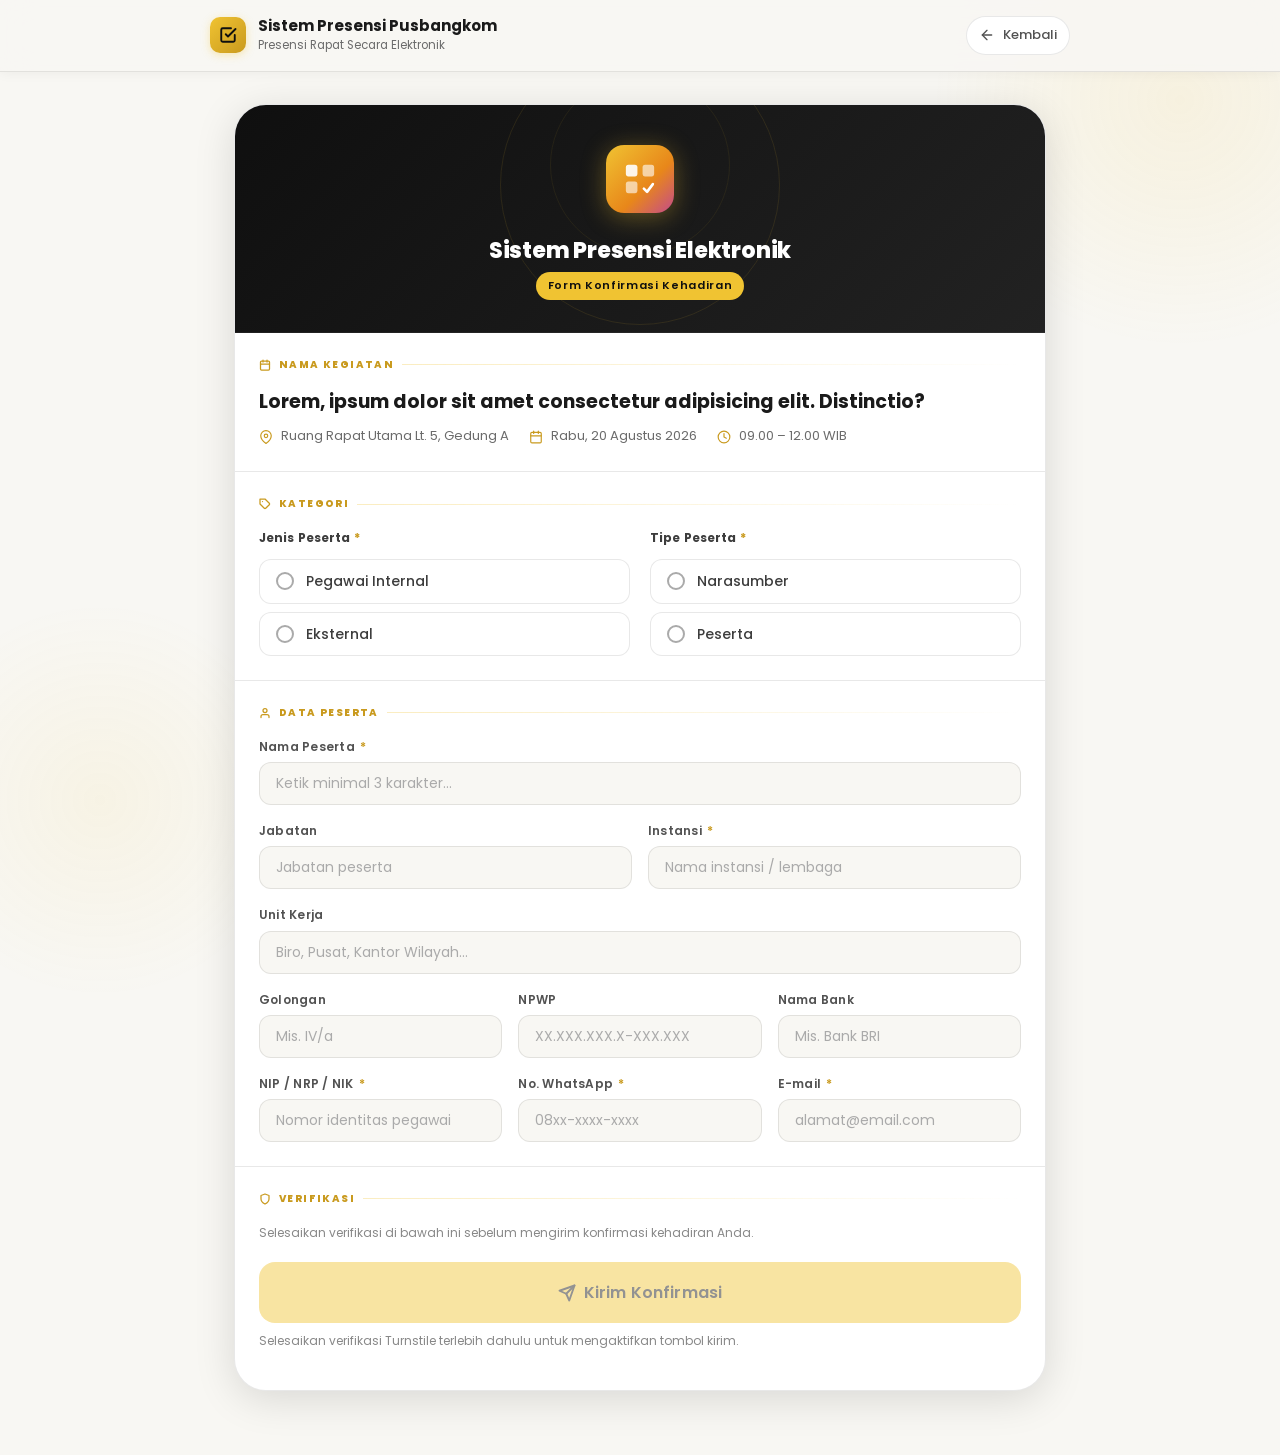
<file: konfirmasi.html>
<!DOCTYPE html>
<html lang="id">
<head>
  <meta charset="UTF-8" />
  <meta name="viewport" content="width=device-width, initial-scale=1.0" />

  <!-- SEO: Meta Utama -->
  <title>Konfirmasi Kehadiran &ndash; Sistem Presensi Elektronik Pusbangkom</title>
  <meta name="description" content="Form konfirmasi kehadiran kegiatan Pusbangkom. Isi data peserta dan kirimkan presensi elektronik Anda dengan mudah, cepat, dan aman." />
  <meta name="keywords" content="konfirmasi kehadiran, presensi, absensi, Pusbangkom, form peserta, kegiatan rapat" />
  <meta name="author" content="Pusbangkom" />
  <meta name="robots" content="noindex, follow" />

  <!-- SEO: Canonical URL -->
  <link rel="canonical" href="https://absensi-pusbangkom.web.app/konfirmasi.html" />

  <!-- SEO: Open Graph -->
  <meta property="og:type" content="website" />
  <meta property="og:locale" content="id_ID" />
  <meta property="og:site_name" content="Sistem Presensi Pusbangkom" />
  <meta property="og:title" content="Konfirmasi Kehadiran &ndash; Sistem Presensi Elektronik Pusbangkom" />
  <meta property="og:description" content="Form konfirmasi kehadiran kegiatan Pusbangkom. Isi data peserta dan kirimkan presensi elektronik Anda." />
  <meta property="og:url" content="https://absensi-pusbangkom.web.app/konfirmasi.html" />

  <!-- SEO: Twitter Card -->
  <meta name="twitter:card" content="summary" />
  <meta name="twitter:title" content="Konfirmasi Kehadiran &ndash; Sistem Presensi Pusbangkom" />
  <meta name="twitter:description" content="Isi form konfirmasi kehadiran kegiatan Pusbangkom secara elektronik." />

  <!-- SEO: Structured Data (JSON-LD) -->
  <script type="application/ld+json">
  {
    "@context": "https://schema.org",
    "@type": "WebPage",
    "name": "Konfirmasi Kehadiran \u2013 Sistem Presensi Elektronik Pusbangkom",
    "description": "Form konfirmasi kehadiran kegiatan Pusbangkom. Isi data peserta dan kirimkan presensi elektronik Anda.",
    "url": "https://absensipusbangkom.web.app/konfirmasi.html",
    "inLanguage": "id",
    "publisher": {
      "@type": "Organization",
      "name": "Pusbangkom",
      "url": "https://absensikegiatanpusbangkom.web.app"
    }
  }
  </script>

  <!-- Google Fonts: Poppins — async (non-blocking) -->
  <link rel="preconnect" href="https://fonts.googleapis.com" />
  <link rel="preconnect" href="https://fonts.gstatic.com" crossorigin />
  <link rel="preload" as="style"
    href="https://fonts.googleapis.com/css2?family=Poppins:wght@400;500;600;700;800&display=swap"
    onload="this.onload=null;this.rel='stylesheet'" />
  <noscript>
    <link href="https://fonts.googleapis.com/css2?family=Poppins:wght@400;500;600;700;800&display=swap" rel="stylesheet" />
  </noscript>

  <!-- Stylesheet -->
  <link rel="stylesheet" href="css/styles.css" />
  <link rel="stylesheet" href="css/konfirmasi.css" />

  <!-- Cloudflare Turnstile (explicit render agar callback pasti terdaftar sebelum widget aktif) -->
  <script src="https://challenges.cloudflare.com/turnstile/v0/api.js?onload=onloadTurnstileCallback&render=explicit" async defer></script>
</head>

<body class="konfirmasi-page">

  <!-- ============================================================
       HEADER
       ============================================================ -->
  <header class="konfirmasi-header" role="banner">
    <div class="konfirmasi-header-inner">

      <!-- Brand -->
      <div class="konfirmasi-header-brand">
        <!-- Logomark -->
        <div class="konfirmasi-header-logomark" aria-hidden="true">
          <svg viewBox="0 0 24 24" fill="none" stroke="currentColor" stroke-width="2.5" stroke-linecap="round" stroke-linejoin="round">
            <path d="M9 11l3 3L22 4"/>
            <path d="M21 12v7a2 2 0 0 1-2 2H5a2 2 0 0 1-2-2V5a2 2 0 0 1 2-2h11"/>
          </svg>
        </div>
        <div>
          <div class="konfirmasi-header-title">Sistem Presensi Pusbangkom</div>
          <div class="konfirmasi-header-subtitle">Presensi Rapat Secara Elektronik</div>
        </div>
      </div>

      <!-- Back Button -->
      <a href="/" class="konfirmasi-header-back" aria-label="Kembali ke Daftar Kegiatan">
        <svg viewBox="0 0 24 24" fill="none" stroke="currentColor" stroke-width="2" stroke-linecap="round" stroke-linejoin="round" aria-hidden="true">
          <line x1="19" y1="12" x2="5" y2="12"/>
          <polyline points="12 19 5 12 12 5"/>
        </svg>
        Kembali
      </a>

    </div>
  </header>

  <!-- ============================================================
       MAIN CONTENT
       ============================================================ -->
  <main class="konfirmasi-main" id="main-content">

    <!-- Form Card -->
    <div class="form-card animate-fade-up" role="region" aria-labelledby="form-title">

      <!-- ── SECTION 1: Header ── -->
      <div class="form-header-section">
        <!-- Gold Logo Mark -->
        <div class="app-logo app-logo--lg" aria-hidden="true" style="margin: 0 auto var(--space-5);">
          <svg viewBox="0 0 28 28" fill="none" xmlns="http://www.w3.org/2000/svg" aria-hidden="true">
            <rect x="3" y="3" width="9" height="9" rx="2" fill="white" fill-opacity="0.9"/>
            <rect x="16" y="3" width="9" height="9" rx="2" fill="white" fill-opacity="0.6"/>
            <rect x="3" y="16" width="9" height="9" rx="2" fill="white" fill-opacity="0.6"/>
            <path d="M17 21.5L19.5 24L24 18" stroke="white" stroke-width="2" stroke-linecap="round" stroke-linejoin="round"/>
          </svg>
        </div>
        <h1 class="form-header-title" id="form-title">Sistem Presensi Elektronik</h1>
        <span class="form-header-tag">
          <!-- Ikon centang form -->
          <!-- <svg width="11" height="11" viewBox="0 0 24 24" fill="none" stroke="currentColor" stroke-width="3" stroke-linecap="round" stroke-linejoin="round" aria-hidden="true">
            <polyline points="20 6 9 17 4 12"/>
          </svg> -->
          Form Konfirmasi Kehadiran
        </span>
        <!-- <p class="form-header-subtitle">Pusbangkom</p> -->
      </div>

      <!-- ── SECTION 2: Nama Kegiatan ── -->
      <section class="form-section animate-fade-up animate-delay-1" aria-labelledby="label-kegiatan">
        <div class="form-section-label" id="label-kegiatan">
          <!-- Ikon kalender -->
          <svg width="12" height="12" viewBox="0 0 24 24" fill="none" stroke="currentColor" stroke-width="2.5" stroke-linecap="round" stroke-linejoin="round" aria-hidden="true">
            <rect x="3" y="4" width="18" height="18" rx="2" ry="2"/>
            <line x1="16" y1="2" x2="16" y2="6"/>
            <line x1="8" y1="2" x2="8" y2="6"/>
            <line x1="3" y1="10" x2="21" y2="10"/>
          </svg>
          Nama Kegiatan
        </div>

        <div class="kegiatan-info">
          <h2 class="kegiatan-info-name" id="kegiatan-title">
            Lorem, ipsum dolor sit amet consectetur adipisicing elit. Distinctio?
          </h2>
          <div class="kegiatan-info-meta" role="list">
            <div class="kegiatan-info-meta-item" role="listitem">
              <!-- Ikon lokasi -->
              <svg viewBox="0 0 24 24" fill="none" stroke="currentColor" stroke-width="2" stroke-linecap="round" stroke-linejoin="round" aria-hidden="true">
                <path d="M21 10c0 7-9 13-9 13s-9-6-9-13a9 9 0 0 1 18 0z"/>
                <circle cx="12" cy="10" r="3"/>
              </svg>
              <span id="kegiatan-lokasi">Ruang Rapat Utama Lt. 5, Gedung A</span>
            </div>
            <div class="kegiatan-info-meta-item" role="listitem">
              <!-- Ikon kalender -->
              <svg viewBox="0 0 24 24" fill="none" stroke="currentColor" stroke-width="2" stroke-linecap="round" stroke-linejoin="round" aria-hidden="true">
                <rect x="3" y="4" width="18" height="18" rx="2" ry="2"/>
                <line x1="16" y1="2" x2="16" y2="6"/>
                <line x1="8" y1="2" x2="8" y2="6"/>
                <line x1="3" y1="10" x2="21" y2="10"/>
              </svg>
              <span>Rabu, 20 Agustus 2026</span>
            </div>
            <div class="kegiatan-info-meta-item" role="listitem">
              <!-- Ikon jam -->
              <svg viewBox="0 0 24 24" fill="none" stroke="currentColor" stroke-width="2" stroke-linecap="round" stroke-linejoin="round" aria-hidden="true">
                <circle cx="12" cy="12" r="10"/>
                <polyline points="12 6 12 12 16 14"/>
              </svg>
              <span>09.00 &ndash; 12.00 WIB</span>
            </div>
          </div>
        </div>
      </section>

      <!-- ── SECTION 3: Kategori ── -->
      <section class="form-section animate-fade-up animate-delay-2" aria-labelledby="label-kategori">
        <div class="form-section-label" id="label-kategori">
          <!-- Ikon tag -->
          <svg width="12" height="12" viewBox="0 0 24 24" fill="none" stroke="currentColor" stroke-width="2.5" stroke-linecap="round" stroke-linejoin="round" aria-hidden="true">
            <path d="M20.59 13.41l-7.17 7.17a2 2 0 0 1-2.83 0L2 12V2h10l8.59 8.59a2 2 0 0 1 0 2.82z"/>
            <line x1="7" y1="7" x2="7.01" y2="7"/>
          </svg>
          Kategori
        </div>

        <div class="kategori-grid" role="group" aria-label="Pilihan kategori peserta">

          <!-- Jenis Peserta -->
          <fieldset style="border:none;padding:0;min-width:0;">
            <legend class="radio-group-title">
              Jenis Peserta <span aria-hidden="true">*</span>
              <span class="sr-only">(wajib diisi)</span>
            </legend>
            <div class="radio-options" role="radiogroup">
              <label class="radio-option" for="jenis-internal">
                <input type="radio" id="jenis-internal" name="jenis_peserta" value="internal" required aria-required="true" />
                <span class="radio-custom" aria-hidden="true"></span>
                <span class="radio-label">Pegawai Internal</span>
              </label>
              <label class="radio-option" for="jenis-eksternal">
                <input type="radio" id="jenis-eksternal" name="jenis_peserta" value="eksternal" />
                <span class="radio-custom" aria-hidden="true"></span>
                <span class="radio-label">Eksternal</span>
              </label>
            </div>
          </fieldset>

          <!-- Tipe Peserta -->
          <fieldset style="border:none;padding:0;min-width:0;">
            <legend class="radio-group-title">
              Tipe Peserta <span aria-hidden="true">*</span>
              <span class="sr-only">(wajib diisi)</span>
            </legend>
            <div class="radio-options" role="radiogroup">
              <label class="radio-option" for="tipe-narasumber">
                <input type="radio" id="tipe-narasumber" name="tipe_peserta" value="narasumber" required aria-required="true" />
                <span class="radio-custom" aria-hidden="true"></span>
                <span class="radio-label">Narasumber</span>
              </label>
              <label class="radio-option" for="tipe-peserta">
                <input type="radio" id="tipe-peserta" name="tipe_peserta" value="peserta" />
                <span class="radio-custom" aria-hidden="true"></span>
                <span class="radio-label">Peserta</span>
              </label>
            </div>
          </fieldset>

        </div>
      </section>

      <!-- ── SECTION 4: Data Peserta ── -->
      <section class="form-section animate-fade-up animate-delay-3" aria-labelledby="label-data-peserta">
        <div class="form-section-label" id="label-data-peserta">
          <!-- Ikon user/orang -->
          <svg width="12" height="12" viewBox="0 0 24 24" fill="none" stroke="currentColor" stroke-width="2.5" stroke-linecap="round" stroke-linejoin="round" aria-hidden="true">
            <path d="M20 21v-2a4 4 0 0 0-4-4H8a4 4 0 0 0-4 4v2"/>
            <circle cx="12" cy="7" r="4"/>
          </svg>
          Data Peserta
        </div>

        <form id="konfirmasi-form" novalidate autocomplete="on" aria-label="Form data peserta konfirmasi kehadiran">

          <!-- Row 1: Nama Peserta (full width) -->
          <div class="form-grid form-grid--1 mb-4">
            <div class="form-group">
              <label class="form-label" for="nama-peserta">
                Nama Peserta <span aria-hidden="true">*</span>
                <span class="sr-only">(wajib diisi)</span>
              </label>
              <input
                type="text"
                id="nama-peserta"
                name="nama_peserta"
                class="form-input"
                placeholder="Ketik minimal 3 karakter..."
                minlength="3"
                required
                aria-required="true"
                aria-describedby="nama-peserta-hint"
                autocomplete="name"
              />
              <span id="nama-peserta-hint" class="sr-only">Masukkan nama lengkap peserta, minimal 3 karakter.</span>
            </div>
          </div>

          <!-- Row 2: Jabatan + Instansi (2 kolom) -->
          <div class="form-grid form-grid-2 mb-4">
            <div class="form-group">
              <label class="form-label" for="jabatan">Jabatan</label>
              <input
                type="text"
                id="jabatan"
                name="jabatan"
                class="form-input"
                placeholder="Jabatan peserta"
                autocomplete="organization-title"
              />
            </div>
            <div class="form-group">
              <label class="form-label" for="instansi">Instansi <span aria-hidden="true">*</span><span class="sr-only">(wajib)</span></label>
              <input
                type="text"
                id="instansi"
                name="instansi"
                class="form-input"
                placeholder="Nama instansi / lembaga"
                required
                aria-required="true"
                autocomplete="organization"
              />
            </div>
          </div>

          <!-- Row 3: Unit Kerja (full width) -->
          <div class="form-grid form-grid--1 mb-4">
            <div class="form-group">
              <label class="form-label" for="unit-kerja">Unit Kerja</label>
              <input
                type="text"
                id="unit-kerja"
                name="unit_kerja"
                class="form-input"
                placeholder="Biro, Pusat, Kantor Wilayah..."
              />
            </div>
          </div>

          <!-- Row 4: Golongan + NPWP + Nama Bank (3 kolom) -->
          <div class="form-grid form-grid-3 mb-4">
            <div class="form-group">
              <label class="form-label" for="golongan">Golongan</label>
              <input
                type="text"
                id="golongan"
                name="golongan"
                class="form-input"
                placeholder="Mis. IV/a"
              />
            </div>
            <div class="form-group">
              <label class="form-label" for="npwp">NPWP</label>
              <input
                type="text"
                id="npwp"
                name="npwp"
                class="form-input"
                placeholder="XX.XXX.XXX.X-XXX.XXX"
                autocomplete="off"
                inputmode="numeric"
              />
            </div>
            <div class="form-group">
              <label class="form-label" for="nama-bank">Nama Bank</label>
              <input
                type="text"
                id="nama-bank"
                name="nama_bank"
                class="form-input"
                placeholder="Mis. Bank BRI"
              />
            </div>
          </div>

          <!-- Row 5: NIP/NRP/NIK + No. WhatsApp + E-mail (3 kolom) -->
          <div class="form-grid form-grid-3">
            <div class="form-group">
              <label class="form-label" for="nip-nik">NIP / NRP / NIK <span aria-hidden="true">*</span><span class="sr-only">(wajib)</span></label>
              <input
                type="text"
                id="nip-nik"
                name="nip_nik"
                class="form-input"
                placeholder="Nomor identitas pegawai"
                required
                aria-required="true"
                inputmode="numeric"
                autocomplete="off"
              />
            </div>
            <div class="form-group">
              <label class="form-label" for="no-whatsapp">No. WhatsApp <span aria-hidden="true">*</span><span class="sr-only">(wajib)</span></label>
              <input
                type="tel"
                id="no-whatsapp"
                name="no_whatsapp"
                class="form-input"
                placeholder="08xx-xxxx-xxxx"
                required
                aria-required="true"
                autocomplete="tel"
                inputmode="tel"
              />
            </div>
            <div class="form-group">
              <label class="form-label" for="email">E-mail <span aria-hidden="true">*</span><span class="sr-only">(wajib)</span></label>
              <input
                type="email"
                id="email"
                name="email"
                class="form-input"
                placeholder="alamat@email.com"
                required
                aria-required="true"
                autocomplete="email"
                inputmode="email"
              />
            </div>
          </div>

        </form>
      </section>

      <!-- ── SECTION 5: Verifikasi ── -->
      <section class="form-section animate-fade-up animate-delay-4" aria-labelledby="label-verifikasi">
        <div class="form-section-label" id="label-verifikasi">
          <!-- Ikon perisai/shield -->
          <svg width="12" height="12" viewBox="0 0 24 24" fill="none" stroke="currentColor" stroke-width="2.5" stroke-linecap="round" stroke-linejoin="round" aria-hidden="true">
            <path d="M12 22s8-4 8-10V5l-8-3-8 3v7c0 6 8 10 8 10z"/>
          </svg>
          Verifikasi
        </div>

        <p class="verifikasi-hint">
          Selesaikan verifikasi di bawah ini sebelum mengirim konfirmasi kehadiran Anda.
        </p>

        <!-- Cloudflare Turnstile Widget (dirender secara explicit via JS) -->
        <div class="turnstile-wrap">
          <div id="konfirmasi-turnstile-widget" data-theme="light"></div>
        </div>

        <!-- Submit Button -->
        <button
          type="submit"
          form="konfirmasi-form"
          class="btn btn-gold btn-full"
          id="btn-submit"
          disabled
          aria-disabled="true"
          aria-describedby="submit-hint"
        >
          <!-- Ikon kirim/send -->
          <svg width="18" height="18" viewBox="0 0 24 24" fill="none" stroke="currentColor" stroke-width="2.5" stroke-linecap="round" stroke-linejoin="round" aria-hidden="true">
            <line x1="22" y1="2" x2="11" y2="13"/>
            <polygon points="22 2 15 22 11 13 2 9 22 2"/>
          </svg>
          Kirim Konfirmasi
        </button>
        <p class="verifikasi-hint mt-2" id="submit-hint" aria-live="polite">
          <!-- JS akan update teks ini setelah verifikasi -->
          Selesaikan verifikasi Turnstile terlebih dahulu untuk mengaktifkan tombol kirim.
        </p>

      </section>

    </div><!-- /form-card -->

  </main>

  <!-- Script -->
  <!-- TODO: inisialisasi Firebase App & Firestore di sini saat backend siap -->
  <!-- TODO: import { initializeApp } from "firebase/app"; -->
  <!-- TODO: import { getFirestore, collection, addDoc } from "firebase/firestore"; -->
  <script src="js/konfirmasi.js" defer></script>

</body>
</html>
</file>
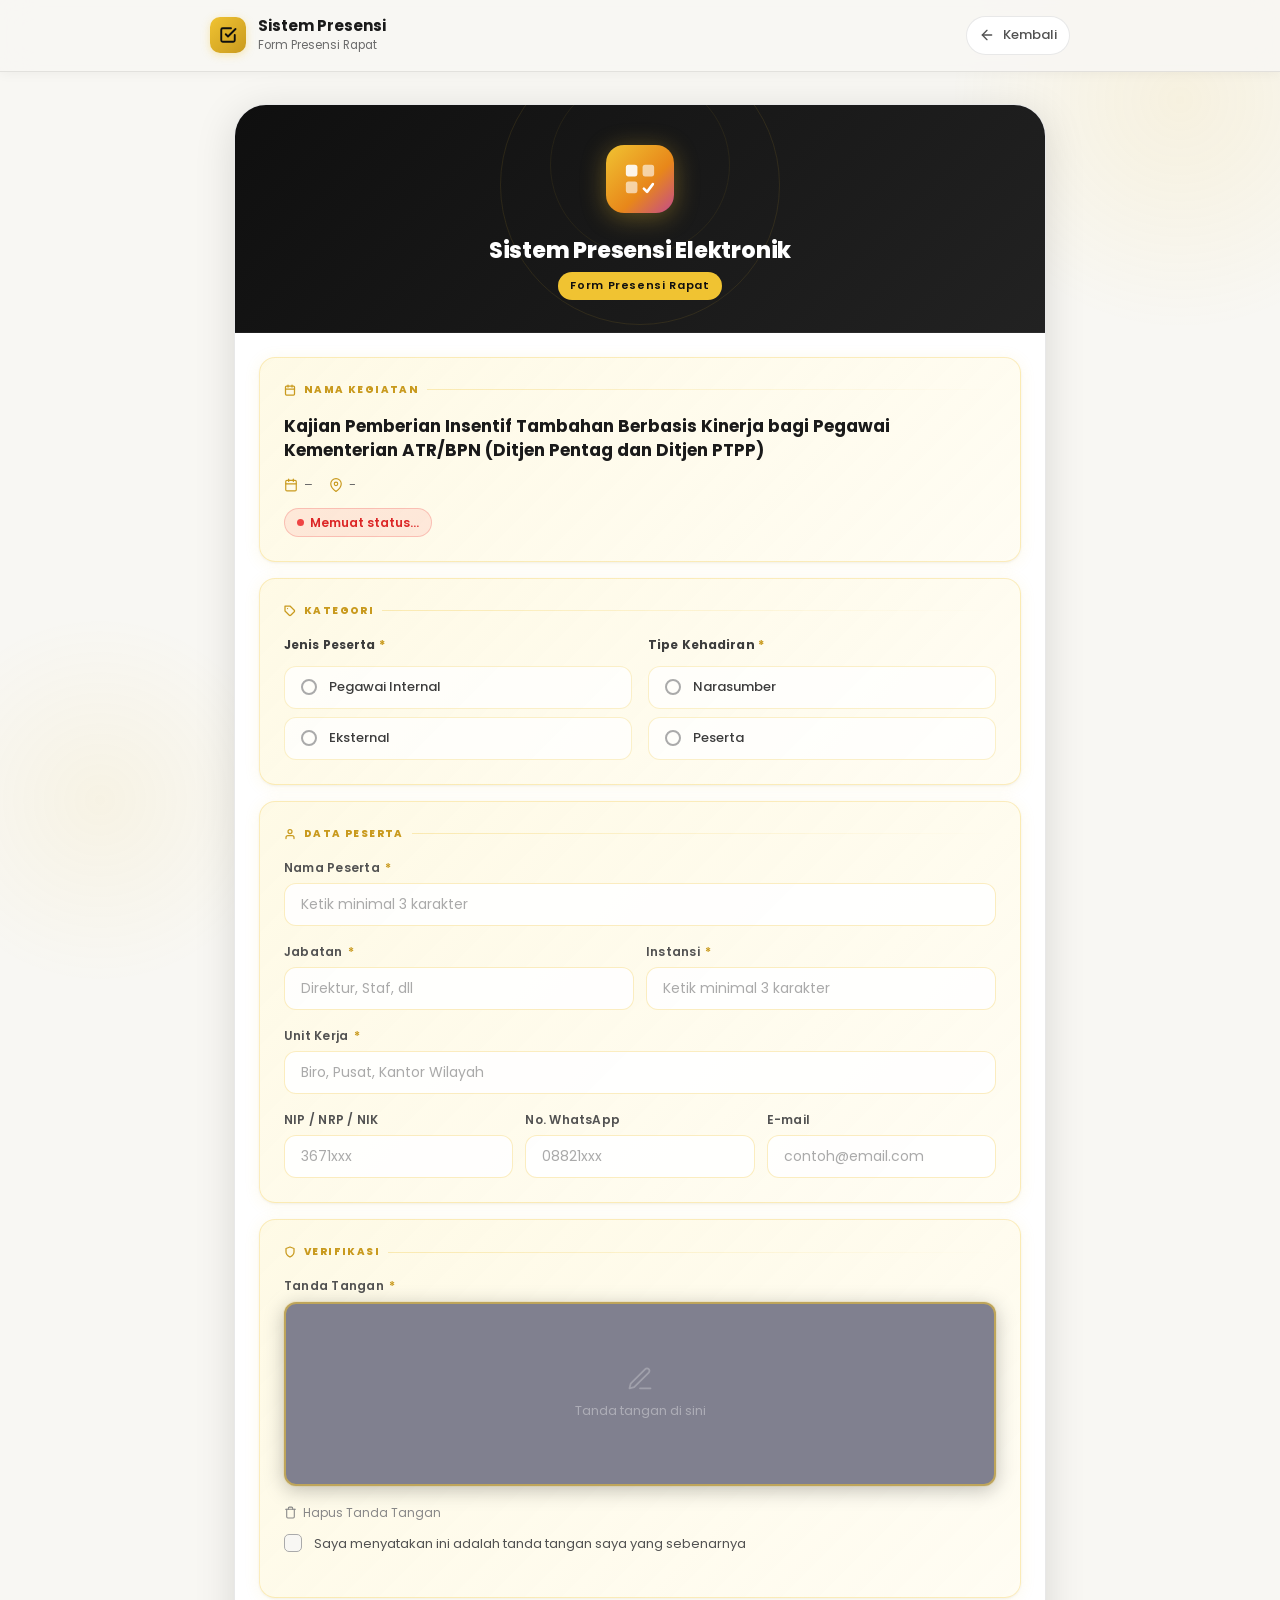
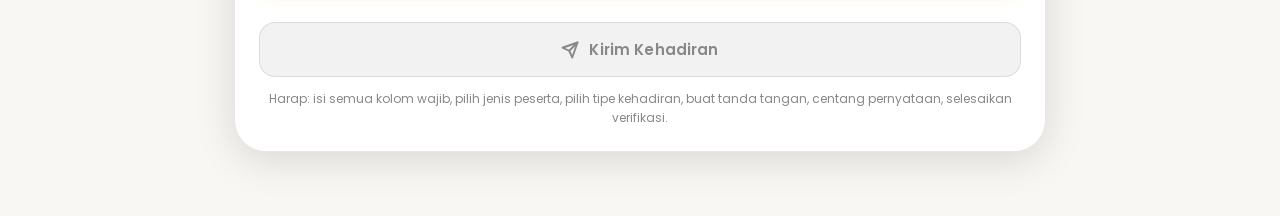
<file: presensi.html>
<!DOCTYPE html>
<html lang="id">
<head>
  <meta charset="UTF-8" />
  <meta name="viewport" content="width=device-width, initial-scale=1.0" />
  <title>Form Presensi Rapat &ndash; Sistem Presensi Elektronik Pusbangkom</title>
  <meta name="description" content="Form presensi rapat elektronik Pusbangkom. Isi data peserta, tanda tangan digital, dan kirimkan kehadiran Anda." />
  <meta name="keywords" content="presensi, absensi, tanda tangan digital, rapat, Pusbangkom, form peserta" />
  <meta name="author" content="Pusbangkom" />
  <meta name="robots" content="noindex, follow" />
  <link rel="canonical" href="https://absensi-pusbangkom.web.app/presensi.html" />
  <meta property="og:type" content="website" />
  <meta property="og:locale" content="id_ID" />
  <meta property="og:site_name" content="Sistem Presensi Pusbangkom" />
  <meta property="og:title" content="Form Presensi Rapat &ndash; Sistem Presensi Elektronik Pusbangkom" />
  <meta property="og:description" content="Form presensi rapat elektronik Pusbangkom. Isi data peserta dan tanda tangan digital Anda." />
  <meta property="og:url" content="https://absensi-pusbangkom.web.app/presensi.html" />
  <meta name="twitter:card" content="summary" />
  <meta name="twitter:title" content="Form Presensi &ndash; Sistem Presensi Pusbangkom" />
  <meta name="twitter:description" content="Isi form presensi rapat Pusbangkom secara elektronik." />
  <!-- Google Fonts: Poppins — async (non-blocking) -->
  <link rel="preconnect" href="https://fonts.googleapis.com" />
  <link rel="preconnect" href="https://fonts.gstatic.com" crossorigin />
  <link rel="preload" as="style"
    href="https://fonts.googleapis.com/css2?family=Poppins:wght@400;500;600;700;800&display=swap"
    onload="this.onload=null;this.rel='stylesheet'" />
  <noscript>
    <link href="https://fonts.googleapis.com/css2?family=Poppins:wght@400;500;600;700;800&display=swap" rel="stylesheet" />
  </noscript>
  <link rel="stylesheet" href="css/styles.css" />
  <link rel="stylesheet" href="css/konfirmasi.css" />
  <link rel="stylesheet" href="css/presensi.css" />

  <!-- Cloudflare Turnstile (explicit render agar callback pasti terdaftar sebelum widget aktif) -->
  <script src="https://challenges.cloudflare.com/turnstile/v0/api.js?onload=onloadTurnstileCallback&render=explicit" async defer></script>
</head>

<body class="presensi-body">

  <!-- HEADER -->
  <header class="presensi-header" role="banner">
    <div class="presensi-header-inner">

      <!-- Brand: Logomark + Titles -->
      <div style="display:flex;align-items:center;gap:var(--space-3);flex:1;min-width:0;">
        <!-- Logomark emas -->
        <div class="presensi-logomark" aria-hidden="true">
          <svg viewBox="0 0 24 24" fill="none" stroke="currentColor" stroke-width="2.5" stroke-linecap="round" stroke-linejoin="round">
            <path d="M9 11l3 3L22 4"/>
            <path d="M21 12v7a2 2 0 0 1-2 2H5a2 2 0 0 1-2-2V5a2 2 0 0 1 2-2h11"/>
          </svg>
        </div>
        <div class="presensi-header-titles">
          <h1 class="presensi-header-title">Sistem Presensi</h1>
          <p class="presensi-header-subtitle">Form Presensi Rapat</p>
        </div>
      </div>

      <!-- Back Button -->
      <a href="/" class="presensi-header-back" aria-label="Kembali ke Daftar Kegiatan">
        <svg viewBox="0 0 24 24" fill="none" stroke="currentColor" stroke-width="2" stroke-linecap="round" stroke-linejoin="round" aria-hidden="true">
          <line x1="19" y1="12" x2="5" y2="12"/>
          <polyline points="12 19 5 12 12 5"/>
        </svg>
        Kembali
      </a>

    </div>
  </header>

  <!-- MAIN -->
  <main class="presensi-main" id="main-content">

    <!-- Form Card Wrapper -->
    <div class="presensi-form-card animate-fade-up" role="region" aria-labelledby="presensi-card-title">

      <!-- Card Header dengan Logo -->
      <div class="form-header-section">
        <!-- Gold Logo Mark -->
        <div class="app-logo app-logo--lg" aria-hidden="true" style="margin: 0 auto var(--space-5);">
          <svg viewBox="0 0 28 28" fill="none" xmlns="http://www.w3.org/2000/svg" aria-hidden="true">
            <rect x="3" y="3" width="9" height="9" rx="2" fill="white" fill-opacity="0.9"/>
            <rect x="16" y="3" width="9" height="9" rx="2" fill="white" fill-opacity="0.6"/>
            <rect x="3" y="16" width="9" height="9" rx="2" fill="white" fill-opacity="0.6"/>
            <path d="M17 21.5L19.5 24L24 18" stroke="white" stroke-width="2" stroke-linecap="round" stroke-linejoin="round"/>
          </svg>
        </div>
        <p class="form-header-title" id="presensi-card-title">Sistem Presensi Elektronik</p>
        <span class="form-header-tag">
          Form Presensi Rapat
        </span>
        <!-- <p class="form-header-subtitle">Pusbangkom</p> -->
      </div>

      <form id="form-presensi" novalidate autocomplete="off">

        <!-- SECTION 1: Nama Kegiatan -->
        <section class="presensi-card animate-fade-up animate-delay-1" aria-labelledby="label-kegiatan-presensi">
          <div class="presensi-section-label" id="label-kegiatan-presensi">
            <svg width="12" height="12" viewBox="0 0 24 24" fill="none" stroke="currentColor" stroke-width="2.5" stroke-linecap="round" stroke-linejoin="round" aria-hidden="true">
              <rect x="3" y="4" width="18" height="18" rx="2" ry="2"/>
              <line x1="16" y1="2" x2="16" y2="6"/>
              <line x1="8" y1="2" x2="8" y2="6"/>
              <line x1="3" y1="10" x2="21" y2="10"/>
            </svg>
            Nama Kegiatan
          </div>

          <div class="presensi-kegiatan-info">
            <h2 class="presensi-kegiatan-name" id="kegiatan-title-presensi">
              Kajian Pemberian Insentif Tambahan Berbasis Kinerja bagi Pegawai Kementerian ATR/BPN (Ditjen Pentag dan Ditjen PTPP)
            </h2>
            <!-- Keterangan / Agenda -->
            <p class="presensi-kegiatan-keterangan" id="kegiatan-keterangan-presensi" style="display:none;"></p>
            <div class="presensi-kegiatan-meta">
              <!-- Tanggal -->
              <div class="presensi-kegiatan-meta-item">
                <svg viewBox="0 0 24 24" fill="none" stroke="currentColor" stroke-width="2" stroke-linecap="round" stroke-linejoin="round" aria-hidden="true">
                  <rect x="3" y="4" width="18" height="18" rx="2"/>
                  <line x1="16" y1="2" x2="16" y2="6"/>
                  <line x1="8" y1="2" x2="8" y2="6"/>
                  <line x1="3" y1="10" x2="21" y2="10"/>
                </svg>
                <span id="kegiatan-tanggal-presensi">–</span>
              </div>
              <!-- Jam -->
              <div class="presensi-kegiatan-meta-item" id="kegiatan-jam-wrap">
                <svg viewBox="0 0 24 24" fill="none" stroke="currentColor" stroke-width="2" stroke-linecap="round" stroke-linejoin="round" aria-hidden="true">
                  <circle cx="12" cy="12" r="10"/>
                  <polyline points="12 6 12 12 16 14"/>
                </svg>
                <span id="kegiatan-jam-presensi">–</span>
              </div>
              <!-- Lokasi -->
              <div class="presensi-kegiatan-meta-item">
                <svg viewBox="0 0 24 24" fill="none" stroke="currentColor" stroke-width="2" stroke-linecap="round" stroke-linejoin="round" aria-hidden="true">
                  <path d="M21 10c0 7-9 13-9 13s-9-6-9-13a9 9 0 0 1 18 0z"/>
                  <circle cx="12" cy="10" r="3"/>
                </svg>
                <span id="kegiatan-lokasi-presensi">-</span>
              </div>
            </div>
            <div class="presensi-status-badge" id="kegiatan-status-badge">
              <span class="presensi-status-dot" id="kegiatan-status-dot" aria-hidden="true"></span>
              <span id="kegiatan-status-teks">Memuat status...</span>
            </div>
          </div>
        </section>

        <!-- SECTION 2: Kategori -->
        <section class="presensi-card animate-fade-up animate-delay-2" aria-labelledby="label-kategori-presensi">
          <div class="presensi-section-label" id="label-kategori-presensi">
            <svg width="12" height="12" viewBox="0 0 24 24" fill="none" stroke="currentColor" stroke-width="2.5" stroke-linecap="round" stroke-linejoin="round" aria-hidden="true">
              <path d="M20.59 13.41l-7.17 7.17a2 2 0 0 1-2.83 0L2 12V2h10l8.59 8.59a2 2 0 0 1 0 2.82z"/>
              <line x1="7" y1="7" x2="7.01" y2="7"/>
            </svg>
            Kategori
          </div>

          <div class="presensi-kategori-grid">
            <!-- Jenis Peserta -->
            <fieldset style="border:none;padding:0;min-width:0;">
              <legend class="presensi-radio-group-title">Jenis Peserta <span aria-hidden="true">*</span></legend>
              <div class="presensi-radio-options">
                <label class="presensi-radio-option" id="label-jenis-internal">
                  <input type="radio" name="jenis-peserta" value="internal" id="jenis-internal" required />
                  <span class="presensi-radio-custom" aria-hidden="true"></span>
                  <span class="presensi-radio-label">Pegawai Internal</span>
                </label>
                <label class="presensi-radio-option" id="label-jenis-eksternal">
                  <input type="radio" name="jenis-peserta" value="eksternal" id="jenis-eksternal" />
                  <span class="presensi-radio-custom" aria-hidden="true"></span>
                  <span class="presensi-radio-label">Eksternal</span>
                </label>
              </div>
            </fieldset>

            <!-- Tipe Kehadiran -->
            <fieldset style="border:none;padding:0;min-width:0;">
              <legend class="presensi-radio-group-title">Tipe Kehadiran <span aria-hidden="true">*</span></legend>
              <div class="presensi-radio-options">
                <label class="presensi-radio-option" id="label-tipe-narasumber">
                  <input type="radio" name="tipe-kehadiran" value="narasumber" id="tipe-narasumber" required />
                  <span class="presensi-radio-custom" aria-hidden="true"></span>
                  <span class="presensi-radio-label">Narasumber</span>
                </label>
                <label class="presensi-radio-option" id="label-tipe-peserta">
                  <input type="radio" name="tipe-kehadiran" value="peserta" id="tipe-peserta" />
                  <span class="presensi-radio-custom" aria-hidden="true"></span>
                  <span class="presensi-radio-label">Peserta</span>
                </label>
              </div>
            </fieldset>
          </div>
        </section>

        <!-- SECTION 3: Data Peserta -->
        <section class="presensi-card animate-fade-up animate-delay-3" aria-labelledby="label-data-peserta-presensi">
          <div class="presensi-section-label" id="label-data-peserta-presensi">
            <svg width="12" height="12" viewBox="0 0 24 24" fill="none" stroke="currentColor" stroke-width="2.5" stroke-linecap="round" stroke-linejoin="round" aria-hidden="true">
              <path d="M20 21v-2a4 4 0 0 0-4-4H8a4 4 0 0 0-4 4v2"/>
              <circle cx="12" cy="7" r="4"/>
            </svg>
            Data Peserta
          </div>

          <!-- Nama Peserta -->
          <div class="presensi-form-grid presensi-form-grid-1 mb-4">
            <div class="presensi-form-group">
              <label class="presensi-form-label" for="nama-peserta">Nama Peserta <span aria-hidden="true">*</span></label>
              <input type="text" id="nama-peserta" name="nama-peserta" class="presensi-form-input"
                placeholder="Ketik minimal 3 karakter" minlength="3" required autocomplete="name" />
            </div>
          </div>

          <!-- Jabatan + Instansi -->
          <div class="presensi-form-grid presensi-form-grid-2 mb-4">
            <div class="presensi-form-group">
              <label class="presensi-form-label" for="jabatan-presensi">Jabatan <span aria-hidden="true">*</span></label>
              <input type="text" id="jabatan-presensi" name="jabatan" class="presensi-form-input"
                placeholder="Direktur, Staf, dll" required autocomplete="organization-title" />
            </div>
            <div class="presensi-form-group">
              <label class="presensi-form-label" for="instansi-presensi">Instansi <span aria-hidden="true">*</span></label>
              <input type="text" id="instansi-presensi" name="instansi" class="presensi-form-input"
                placeholder="Ketik minimal 3 karakter" minlength="3" required autocomplete="organization" />
            </div>
          </div>

          <!-- Unit Kerja -->
          <div class="presensi-form-grid presensi-form-grid-1 mb-4">
            <div class="presensi-form-group">
              <label class="presensi-form-label" for="unit-kerja">Unit Kerja <span aria-hidden="true">*</span></label>
              <input type="text" id="unit-kerja" name="unit-kerja" class="presensi-form-input"
                placeholder="Biro, Pusat, Kantor Wilayah" required />
            </div>
          </div>

          <!-- NIP + WA + Email -->
          <div class="presensi-form-grid presensi-form-grid-3">
            <div class="presensi-form-group">
              <label class="presensi-form-label" for="nip-presensi">NIP / NRP / NIK</label>
              <input type="text" id="nip-presensi" name="nip-nrp-nik" class="presensi-form-input"
                placeholder="3671xxx" inputmode="numeric" />
            </div>
            <div class="presensi-form-group">
              <label class="presensi-form-label" for="whatsapp-presensi">No. WhatsApp</label>
              <input type="tel" id="whatsapp-presensi" name="whatsapp" class="presensi-form-input"
                placeholder="08821xxx" autocomplete="tel" inputmode="tel" />
            </div>
            <div class="presensi-form-group">
              <label class="presensi-form-label" for="email-presensi">E-mail</label>
              <input type="email" id="email-presensi" name="email" class="presensi-form-input"
                placeholder="contoh@email.com" autocomplete="email" inputmode="email" />
            </div>
          </div>
        </section>

        <!-- SECTION 4: Verifikasi -->
        <section class="presensi-card animate-fade-up animate-delay-4" aria-labelledby="label-verifikasi-presensi">
          <div class="presensi-section-label" id="label-verifikasi-presensi">
            <svg width="12" height="12" viewBox="0 0 24 24" fill="none" stroke="currentColor" stroke-width="2.5" stroke-linecap="round" stroke-linejoin="round" aria-hidden="true">
              <path d="M12 22s8-4 8-10V5l-8-3-8 3v7c0 6 8 10 8 10z"/>
            </svg>
            Verifikasi
          </div>

          <!-- Signature Pad -->
          <div class="presensi-form-group" style="margin-bottom:12px;">
            <label class="presensi-form-label" for="signature-canvas">Tanda Tangan <span aria-hidden="true">*</span></label>
            <div class="signature-pad-wrap">
              <canvas id="signature-canvas" class="signature-canvas" width="700" height="180"
                aria-label="Kanvas tanda tangan" tabindex="0"></canvas>
              <div class="signature-placeholder" id="signature-placeholder" aria-hidden="true">
                <svg width="28" height="28" viewBox="0 0 24 24" fill="none" stroke="currentColor" stroke-width="1.5" stroke-linecap="round" stroke-linejoin="round">
                  <path d="M12 20h9"/>
                  <path d="M16.5 3.5a2.121 2.121 0 0 1 3 3L7 19l-4 1 1-4L16.5 3.5z"/>
                </svg>
                <span>Tanda tangan di sini</span>
              </div>
            </div>
            <button type="button" class="presensi-clear-btn" id="btn-clear-signature" aria-label="Hapus tanda tangan">
              <svg width="13" height="13" viewBox="0 0 24 24" fill="none" stroke="currentColor" stroke-width="2" stroke-linecap="round" stroke-linejoin="round" aria-hidden="true">
                <polyline points="3 6 5 6 21 6"/>
                <path d="M19 6v14a2 2 0 0 1-2 2H7a2 2 0 0 1-2-2V6m3 0V4a2 2 0 0 1 2-2h4a2 2 0 0 1 2 2v2"/>
              </svg>
              Hapus Tanda Tangan
            </button>
          </div>

          <!-- Checkbox Pernyataan -->
          <label class="presensi-checkbox-label" for="checkbox-pernyataan">
            <input type="checkbox" id="checkbox-pernyataan" name="pernyataan" required />
            <span class="presensi-checkbox-custom" aria-hidden="true"></span>
            <span class="presensi-checkbox-text">Saya menyatakan ini adalah tanda tangan saya yang sebenarnya</span>
          </label>

          <!-- Cloudflare Turnstile Widget -->
          <div style="margin-top: 20px;">
            <div id="presensi-turnstile-widget" data-theme="light"></div>
          </div>
        </section>

        <!-- Submit -->
        <div class="presensi-submit-wrap animate-fade-up animate-delay-5">
          <button type="submit" class="presensi-btn-submit" id="btn-submit-presensi"
            disabled aria-disabled="true" aria-label="Kirim data kehadiran Anda">
            <svg width="18" height="18" viewBox="0 0 24 24" fill="none" stroke="currentColor" stroke-width="2.5" stroke-linecap="round" stroke-linejoin="round" aria-hidden="true">
              <line x1="22" y1="2" x2="11" y2="13"/>
              <polygon points="22 2 15 22 11 13 2 9 22 2"/>
            </svg>
            Kirim Kehadiran
          </button>
          <p class="presensi-submit-hint" id="presensi-submit-hint" role="status" aria-live="polite">
            Lengkapi semua kolom wajib, tanda tangan, dan verifikasi untuk mengirim.
          </p>
        </div>

      </form>
    </div><!-- /presensi-form-card -->

  </main>

  <script src="js/presensi.js" defer></script>
</body>
</html>
</file>
<file: css/styles.css>
﻿/* ============================================================
   Sistem Presensi Elektronik Pusbangkom
   Version 1.0.0
   Create by Irsyad Hanif Munawar
   ============================================================ */

/* --- CSS Custom Properties (Design Tokens) --- */
:root {
  /* Core Palette */
  --color-gold:         #F0C332;
  --color-white:        #FFFFFF;
  --color-black:        #000000;

  /* Derived Gold Palette */
  --color-gold-dark:    #C99A1E;
  --color-gold-darker:  #A07A10;
  --color-gold-light:   #F5D46A;
  --color-gold-soft:    #FEF6D8;
  --color-gold-muted:   #FDF0B0;
  --color-gold-alpha:   rgba(240, 195, 50, 0.15);
  --color-gold-alpha-sm:rgba(240, 195, 50, 0.08);
  --color-gold-alpha-lg:rgba(240, 195, 50, 0.25);

  /* Gray Scale */
  --color-gray-95:      #0F0F0F;
  --color-gray-90:      #1A1A1A;
  --color-gray-85:      #222222;
  --color-gray-80:      #2C2C2C;
  --color-gray-70:      #3D3D3D;
  --color-gray-60:      #525252;
  --color-gray-50:      #6B6B6B;
  --color-gray-40:      #888888;
  --color-gray-30:      #AAAAAA;
  --color-gray-20:      #CCCCCC;
  --color-gray-10:      #F2F2F2;
  --color-gray-05:      #F8F7F3;

  /* Semantic Surface Colors */
  --color-bg:           #F8F7F3;
  --color-surface:      #FFFFFF;
  --color-border:       rgba(0, 0, 0, 0.09);
  --color-border-dark:  rgba(255, 255, 255, 0.12);

  /* Status Colors */
  --color-success:      #22A56B;
  --color-success-light:#4FD68A;
  --color-success-alpha:rgba(34, 165, 107, 0.15);

  /* Typography */
  --font-primary: 'Poppins', system-ui, -apple-system, sans-serif;

  /* Spacing */
  --space-1:  4px;
  --space-2:  8px;
  --space-3:  12px;
  --space-4:  16px;
  --space-5:  20px;
  --space-6:  24px;
  --space-8:  32px;
  --space-10: 40px;
  --space-12: 48px;
  --space-16: 64px;

  /* Radius */
  --radius-sm:   6px;
  --radius-md:   12px;
  --radius-lg:   16px;
  --radius-xl:   24px;
  --radius-2xl:  32px;
  --radius-pill: 999px;

  /* Shadow */
  --shadow-xs:   0 1px 3px rgba(0,0,0,0.06);
  --shadow-sm:   0 2px 8px rgba(0,0,0,0.08);
  --shadow-md:   0 4px 20px rgba(0,0,0,0.10);
  --shadow-lg:   0 8px 40px rgba(0,0,0,0.13);
  --shadow-xl:   0 16px 64px rgba(0,0,0,0.16);
  --shadow-gold: 0 4px 24px rgba(240, 195, 50, 0.35);
  --shadow-gold-lg: 0 8px 40px rgba(240, 195, 50, 0.25);

  /* Transitions */
  --transition-fast:   0.15s ease;
  --transition-normal: 0.25s ease;
  --transition-slow:   0.4s cubic-bezier(0.25, 0.46, 0.45, 0.94);
}

/* --- Reset & Base --- */
*, *::before, *::after {
  box-sizing: border-box;
  margin: 0;
  padding: 0;
}

html {
  scroll-behavior: smooth;
  -webkit-text-size-adjust: 100%;
}

body {
  font-family: var(--font-primary);
  font-size: 15px;
  line-height: 1.6;
  color: var(--color-gray-90);
  background-color: var(--color-bg);
  -webkit-font-smoothing: antialiased;
  -moz-osx-font-smoothing: grayscale;
}

img, svg {
  display: block;
  max-width: 100%;
}

a {
  color: inherit;
  text-decoration: none;
}

ul, ol {
  list-style: none;
}

button {
  font-family: var(--font-primary);
  cursor: pointer;
  border: none;
  background: none;
}

input, select, textarea {
  font-family: var(--font-primary);
}

/* --- Focus Visible (Accessibility) --- */
:focus-visible {
  outline: 2px solid var(--color-gold);
  outline-offset: 3px;
  border-radius: var(--radius-sm);
}

/* ============================================================
   SHARED COMPONENTS
   ============================================================ */

/* --- App Logo --- */
.app-logo {
  display: flex;
  align-items: center;
  justify-content: center;
  width: 52px;
  height: 52px;
  border-radius: 14px;
  background: linear-gradient(135deg, var(--color-gold) 0%, #E8871A 60%, #C44B8B 100%);
  box-shadow: var(--shadow-gold);
  flex-shrink: 0;
  overflow: hidden;
}

.app-logo svg {
  width: 28px;
  height: 28px;
}

.app-logo--sm {
  width: 40px;
  height: 40px;
  border-radius: 10px;
}
.app-logo--sm svg {
  width: 22px;
  height: 22px;
}

.app-logo--lg {
  width: 68px;
  height: 68px;
  border-radius: 18px;
}
.app-logo--lg svg {
  width: 36px;
  height: 36px;
}

/* --- Buttons --- */
.btn {
  display: inline-flex;
  align-items: center;
  justify-content: center;
  gap: var(--space-2);
  padding: var(--space-3) var(--space-5);
  border-radius: var(--radius-pill);
  font-size: 14px;
  font-weight: 600;
  letter-spacing: 0.01em;
  transition: background var(--transition-fast), color var(--transition-fast),
              border-color var(--transition-fast), box-shadow var(--transition-fast),
              transform var(--transition-fast);
  white-space: nowrap;
  text-decoration: none;
  position: relative;
  overflow: hidden;
}

.btn:active {
  transform: scale(0.97);
}

/* Solid Gold */
.btn-gold {
  background: var(--color-gold);
  color: var(--color-gray-95);
  border: 2px solid transparent;
  box-shadow: 0 2px 12px rgba(240, 195, 50, 0.3);
}
.btn-gold:hover {
  background: var(--color-gold-dark);
  box-shadow: var(--shadow-gold);
  transform: translateY(-1px);
}
.btn-gold:active { transform: translateY(0) scale(0.97); }

/* Outline Dark (for light bg) */
.btn-outline-dark {
  background: transparent;
  color: var(--color-gray-80);
  border: 1.5px solid rgba(0,0,0,0.2);
}
.btn-outline-dark:hover {
  background: var(--color-gray-90);
  color: var(--color-white);
  border-color: var(--color-gray-90);
  transform: translateY(-1px);
  box-shadow: var(--shadow-sm);
}

/* Outline Light (for dark bg) */
.btn-outline-light {
  background: transparent;
  color: var(--color-white);
  border: 1.5px solid rgba(255,255,255,0.4);
}
.btn-outline-light:hover {
  border-color: var(--color-gold);
  color: var(--color-gold);
  transform: translateY(-1px);
}

/* Solid Dark (Login button) */
.btn-dark {
  background: var(--color-gray-90);
  color: var(--color-white);
  border: 2px solid transparent;
}
.btn-dark:hover {
  background: var(--color-black);
  box-shadow: 0 4px 16px rgba(0,0,0,0.25);
  transform: translateY(-1px);
}

/* Full-width */
.btn-full {
  width: 100%;
  padding: var(--space-4) var(--space-6);
  font-size: 16px;
  border-radius: var(--radius-lg);
}

/* Disabled */
.btn:disabled,
.btn[disabled] {
  opacity: 0.45;
  cursor: not-allowed;
  transform: none !important;
  box-shadow: none !important;
}

/* Large size */
.btn-lg {
  padding: var(--space-4) var(--space-8);
  font-size: 15px;
}

/* Small size */
.btn-sm {
  padding: 7px var(--space-4);
  font-size: 13px;
}

/* --- Badge --- */
.badge {
  display: inline-flex;
  align-items: center;
  gap: var(--space-1);
  padding: 4px var(--space-3);
  border-radius: var(--radius-pill);
  font-size: 12px;
  font-weight: 600;
  letter-spacing: 0.02em;
}

.badge-gold {
  background: var(--color-gold-soft);
  color: #7A5C00;
  border: 1px solid rgba(240, 195, 50, 0.5);
}

.badge-dot {
  width: 7px;
  height: 7px;
  border-radius: 50%;
  background: var(--color-success);
  display: inline-block;
  animation: pulse-dot 2s infinite;
}

@keyframes pulse-dot {
  0%, 100% { box-shadow: 0 0 0 2px rgba(34, 165, 107, 0.25); }
  50%       { box-shadow: 0 0 0 5px rgba(34, 165, 107, 0.10); }
}

/* --- Section Label --- */
.section-label {
  font-size: 11px;
  font-weight: 700;
  letter-spacing: 0.12em;
  text-transform: uppercase;
  color: var(--color-gray-50);
}

.section-label-gold {
  color: var(--color-gold-dark);
}

/* --- Divider --- */
.divider {
  border: none;
  border-top: 1px solid var(--color-border);
  margin: var(--space-6) 0;
}

.divider-dark {
  border-color: var(--color-border-dark);
}

/* ============================================================
   INDEX.HTML 
   ============================================================ */

/* --- Site Header --- */
.site-header {
  position: sticky;
  top: 0;
  z-index: 100;
  background: rgba(248, 247, 243, 0.88);
  backdrop-filter: blur(16px);
  -webkit-backdrop-filter: blur(16px);
  border-bottom: 1px solid var(--color-border);
  box-shadow: 0 1px 16px rgba(0,0,0,0.05);
  padding: var(--space-3) 0;
}

.site-header-inner {
  max-width: 1100px;
  margin: 0 auto;
  padding: 0 var(--space-6);
  display: flex;
  align-items: center;
  gap: var(--space-4);
}

.site-header-brand {
  display: flex;
  align-items: center;
  gap: var(--space-3);
  flex: 1;
  min-width: 0;
}

/* Logo mark di header */
.site-header-logomark {
  width: 34px;
  height: 34px;
  border-radius: 9px;
  background: linear-gradient(135deg, var(--color-gold) 0%, var(--color-gold-dark) 100%);
  display: flex;
  align-items: center;
  justify-content: center;
  flex-shrink: 0;
  box-shadow: 0 2px 8px rgba(240, 195, 50, 0.4);
}

.site-header-logomark svg {
  width: 18px;
  height: 18px;
  color: var(--color-gray-95);
}

.site-header-titles {
  min-width: 0;
}

.site-header-title {
  font-family: var(--font-primary);
  font-size: 15px;
  font-weight: 700;
  color: var(--color-gray-90);
  line-height: 1.3;
  white-space: nowrap;
  overflow: hidden;
  text-overflow: ellipsis;
}

.site-header-subtitle {
  font-size: 11.5px;
  color: var(--color-gray-50);
  line-height: 1.3;
  white-space: nowrap;
  overflow: hidden;
  text-overflow: ellipsis;
}

.site-header-nav {
  display: flex;
  align-items: center;
  gap: var(--space-3);
  flex-shrink: 0;
}

/* --- Header Date & Time --- */
.header-datetime {
  display: flex;
  flex-direction: column;
  align-items: flex-end;
  gap: 1px;
  line-height: 1.2;
  margin-right: 4px;
}

.header-date {
  font-size: 11px;
  font-weight: 500;
  color: var(--color-text-secondary, #6B7280);
  white-space: nowrap;
  letter-spacing: 0.01em;
}

.header-time {
  font-size: 17px;
  font-weight: 700;
  color: var(--color-text-primary, #111827);
  font-variant-numeric: tabular-nums;
  letter-spacing: 0.02em;
  white-space: nowrap;
}

@media (max-width: 480px) {
  .header-datetime { display: none; }
}

/* --- Page Background Decoration --- */
.page-bg-decoration {
  position: fixed;
  inset: 0;
  pointer-events: none;
  z-index: 0;
  overflow: hidden;
}

.page-bg-decoration::before {
  content: '';
  position: absolute;
  top: -120px;
  right: -120px;
  width: 480px;
  height: 480px;
  border-radius: 50%;
  background: radial-gradient(circle, rgba(240, 195, 50, 0.12) 0%, transparent 68%);
}

.page-bg-decoration::after {
  content: '';
  position: absolute;
  bottom: -80px;
  left: -80px;
  width: 360px;
  height: 360px;
  border-radius: 50%;
  background: radial-gradient(circle, rgba(240, 195, 50, 0.08) 0%, transparent 68%);
}

/* --- Page Hero --- */
.page-hero {
  text-align: center;
  padding: var(--space-16) var(--space-6) var(--space-8);
  max-width: 700px;
  margin: 0 auto;
  position: relative;
  z-index: 1;
}

.page-hero-badge {
  display: flex;
  justify-content: center;
  margin-bottom: var(--space-5);
}

.page-hero-title {
  font-family: var(--font-primary);
  font-size: clamp(30px, 5vw, 46px);
  font-weight: 800;
  color: var(--color-gray-90);
  line-height: 1.15;
  margin-bottom: var(--space-5);
  letter-spacing: -0.02em;
}

/* Gradient text highlight */
.page-hero-title .highlight {
  background: linear-gradient(135deg, var(--color-gold-dark) 0%, var(--color-gold) 50%, #E8871A 100%);
  -webkit-background-clip: text;
  -webkit-text-fill-color: transparent;
  background-clip: text;
}

.page-hero-desc {
  font-size: 16px;
  color: var(--color-gray-50);
  line-height: 1.75;
  max-width: 520px;
  margin: 0 auto;
}

/* --- Content Wrapper --- */
.content-wrap {
  max-width: 860px;
  margin: 0 auto;
  padding: 0 var(--space-6) var(--space-16);
  position: relative;
  z-index: 1;
}

/* --- Section Header --- */
.section-header {
  display: flex;
  align-items: center;
  gap: var(--space-3);
  margin-bottom: var(--space-5);
}

.section-header-line {
  flex: 1;
  height: 1px;
  background: var(--color-border);
}

/* --- Activity Card --- */
.activity-list {
  display: flex;
  flex-direction: column;
  gap: var(--space-4);
  margin-bottom: var(--space-10);
}

.activity-card {
  background: var(--color-surface);
  border: 1px solid var(--color-border);
  border-radius: var(--radius-xl);
  padding: var(--space-5) var(--space-6);
  box-shadow: var(--shadow-xs);
  display: flex;
  align-items: flex-start;
  gap: var(--space-5);
  transition: box-shadow var(--transition-normal), transform var(--transition-normal),
              border-color var(--transition-normal);
  position: relative;
  overflow: hidden;
}

.activity-card::before {
  content: '';
  position: absolute;
  left: 0;
  top: 0;
  bottom: 0;
  width: 3px;
  background: linear-gradient(to bottom, var(--color-gold), var(--color-gold-dark));
  opacity: 0;
  transition: opacity var(--transition-normal);
}

.activity-card:hover {
  box-shadow: var(--shadow-md);
  transform: translateY(-3px);
  border-color: rgba(240, 195, 50, 0.35);
}

.activity-card:hover::before {
  opacity: 1;
}

/* Kartu unggulan / hari ini */
.activity-card-featured {
  border-color: rgba(240, 195, 50, 0.4);
  background: linear-gradient(135deg, var(--color-gold-soft) 0%, var(--color-surface) 50%);
  box-shadow: 0 2px 16px rgba(240, 195, 50, 0.12);
}

.activity-card-featured::before {
  opacity: 1;
}

/* Ikon di kartu kegiatan */
.activity-card-icon {
  width: 52px;
  height: 52px;
  border-radius: var(--radius-md);
  background: var(--color-gold-soft);
  display: flex;
  align-items: center;
  justify-content: center;
  flex-shrink: 0;
  border: 1px solid rgba(240, 195, 50, 0.4);
}

.activity-card-icon svg {
  width: 24px;
  height: 24px;
  color: var(--color-gold-dark);
}

.activity-card-body {
  flex: 1;
  min-width: 0;
}

.activity-card-name {
  font-family: var(--font-primary);
  font-size: 16px;
  font-weight: 700;
  color: var(--color-gray-90);
  line-height: 1.35;
  margin-bottom: var(--space-3);
}

.activity-card-meta {
  display: flex;
  flex-wrap: wrap;
  gap: var(--space-2) var(--space-5);
  margin-bottom: var(--space-4);
}

.activity-card-meta-item {
  display: flex;
  align-items: center;
  gap: var(--space-2);
  font-size: 13px;
  color: var(--color-gray-50);
  line-height: 1;
}

.activity-card-meta-item svg {
  width: 14px;
  height: 14px;
  color: var(--color-gold-dark);
  flex-shrink: 0;
}

.activity-card-actions {
  display: flex;
  flex-wrap: wrap;
  gap: var(--space-2);
  align-items: center;
}

.activity-card-actions-right {
  flex-shrink: 0;
  display: flex;
  flex-direction: column;
  align-items: flex-end;
  gap: var(--space-3);
}

/* --- Kegiatan Lainnya Section --- */
.other-section-header {
  display: flex;
  align-items: center;
  gap: var(--space-4);
  margin-bottom: var(--space-5);
  padding-top: var(--space-2);
}

.other-section-header::before,
.other-section-header::after {
  content: '';
  flex: 1;
  height: 1px;
  background: var(--color-border);
}

/* ============================================================
   ANIMATIONS & TRANSITIONS
   ============================================================ */

@keyframes fadeInUp {
  from {
    opacity: 0;
    transform: translateY(18px);
  }
  to {
    opacity: 1;
    transform: translateY(0);
  }
}

@keyframes fadeIn {
  from { opacity: 0; }
  to   { opacity: 1; }
}

@keyframes slideInRight {
  from {
    opacity: 0;
    transform: translateX(24px);
  }
  to {
    opacity: 1;
    transform: translateX(0);
  }
}

.animate-fade-up {
  animation: fadeInUp 0.5s ease both;
}

.animate-delay-1 { animation-delay: 0.07s; }
.animate-delay-2 { animation-delay: 0.14s; }
.animate-delay-3 { animation-delay: 0.21s; }
.animate-delay-4 { animation-delay: 0.28s; }
.animate-delay-5 { animation-delay: 0.35s; }
.animate-delay-6 { animation-delay: 0.42s; }

/* ============================================================
   RESPONSIVE MOBILE 
   ============================================================ */

@media (max-width: 768px) {
  .site-header-title {
    font-size: 14px;
  }

  .site-header-subtitle {
    display: none;
  }

  .page-hero {
    padding: var(--space-10) var(--space-4) var(--space-6);
  }

  .content-wrap {
    padding: 0 var(--space-4) var(--space-12);
  }

  .activity-card {
    flex-direction: column;
    gap: var(--space-4);
  }

  .activity-card-actions-right {
    flex-direction: row;
    flex-wrap: wrap;
    align-items: flex-start;
    width: 100%;
  }

  .activity-card-actions-right .btn {
    flex: 1;
    min-width: 140px;
  }

}

@media (max-width: 640px) {
  .site-header-inner {
    padding: 0 var(--space-4);
  }

  .page-hero-title {
    font-size: 27px;
  }

  .activity-card-meta {
    flex-direction: column;
    gap: var(--space-2);
  }

  .other-section-header {
    gap: var(--space-2);
  }
}

@media (min-width: 1024px) {
  .activity-card-body {
    display: flex;
    flex-direction: column;
  }

  .activity-card-meta {
    flex-wrap: nowrap;
  }
}

/* ============================================================
   UTILITY CLASSES
   ============================================================ */

.sr-only {
  position: absolute;
  width: 1px;
  height: 1px;
  padding: 0;
  margin: -1px;
  overflow: hidden;
  clip: rect(0,0,0,0);
  white-space: nowrap;
  border: 0;
}

.text-center { text-align: center; }
.text-right  { text-align: right; }
.mt-1 { margin-top: var(--space-1); }
.mt-2 { margin-top: var(--space-2); }
.mt-3 { margin-top: var(--space-3); }
.mt-4 { margin-top: var(--space-4); }
.mt-6 { margin-top: var(--space-6); }
.mb-4 { margin-bottom: var(--space-4); }
.mb-6 { margin-bottom: var(--space-6); }

/* Print */
@media print {
  .site-header, .konfirmasi-header { position: static; }
  .btn-dark, .btn-gold { background: var(--color-black) !important; color: var(--color-white) !important; }
}

/* ============================================================
   DYNAMIC KEGIATAN - Loading / Empty / Error states
   ============================================================ */

.activity-loading {
  display: flex;
  align-items: center;
  justify-content: center;
  gap: 12px;
  padding: 48px 24px;
  color: #6B7280;
  font-size: 14px;
}

.activity-loading-spinner {
  width: 22px;
  height: 22px;
  border: 3px solid #E5E7EB;
  border-top-color: #F0C332;
  border-radius: 50%;
  animation: spin 0.8s linear infinite;
}

@keyframes spin {
  to { transform: rotate(360deg); }
}

.activity-empty {
  text-align: center;
  padding: 48px 24px;
  color: #9CA3AF;
  font-size: 14px;
}

.activity-error {
  text-align: center;
  padding: 32px 24px;
  color: #DC2626;
  font-size: 14px;
  background: #FEF2F2;
  border: 1px solid #FECACA;
  border-radius: 12px;
  margin: 16px 0;
}

.activity-error p {
  margin: 0 0 12px;
}

/* ============================================================
   ACTIVITY CARD - header row (nama + badge)
   ============================================================ */
.activity-card-header-row {
  display: flex;
  align-items: flex-start;
  justify-content: space-between;
  gap: 12px;
  margin-bottom: 0;
}

.activity-card-header-row .activity-card-name {
  flex: 1;
  margin-bottom: 8px;
}

.activity-card-keterangan {
  font-size: 13px;
  color: #1b1b1b;
  line-height: 1.55;
  margin: 0 0 10px 0;
  white-space: pre-line;
}

/* ============================================================
   STATUS BADGE di dalam kartu
   ============================================================ */
.badge-status {
  display: inline-flex;
  align-items: center;
  gap: 5px;
  padding: 3px 10px;
  border-radius: 999px;
  font-size: 11px;
  font-weight: 600;
  white-space: nowrap;
  flex-shrink: 0;
  margin-top: 2px;
}

.badge-berlangsung {
  background: rgba(239,68,68,.1);
  color: #DC2626;
  border: 1px solid rgba(239,68,68,.2);
}

.badge-datang {
  background: rgba(245,158,11,.1);
  color: #B45309;
  border: 1px solid rgba(245,158,11,.2);
}

.badge-selesai {
  background: rgba(34,197,94,.1);
  color: #15803D;
  border: 1px solid rgba(34,197,94,.2);
}

.badge-default {
  background: #F3F4F6;
  color: #6B7280;
  border: 1px solid #E5E7EB;
}

/* ============================================================
   KEGIATAN SELESAI — label pengganti tombol aksi
   ============================================================ */
.activity-card-done {
  display: inline-flex;
  align-items: center;
  gap: 6px;
  font-size: 13px;
  font-weight: 500;
  color: #9CA3AF;
}

/* ============================================================
   KEGIATAN — Empty state inline (Hari Ini kosong)
   ============================================================ */
.activity-empty-inline {
  display: flex;
  flex-direction: column;
  align-items: center;
  gap: 10px;
  padding: 36px 24px;
  color: #9CA3AF;
  font-size: 14px;
  text-align: center;
  background: #F9FAFB;
  border: 1.5px dashed #E5E7EB;
  border-radius: 14px;
  margin-bottom: 8px;
}

.activity-empty-inline p {
  margin: 0;
  font-weight: 500;
}

.activity-empty-icon {
  opacity: 0.4;
}

/* ============================================================
   GRACE PERIOD NOTICE
   ============================================================ */
.activity-grace-notice {
  display: flex;
  align-items: center;
  gap: 6px;
  font-size: 11.5px;
  color: #B45309;
  background: rgba(245,158,11,.08);
  border: 1px solid rgba(245,158,11,.2);
  border-radius: 8px;
  padding: 6px 10px;
  margin-bottom: 10px;
  width: 100%;
  box-sizing: border-box;
}

.activity-card-btns {
  display: flex;
  flex-wrap: wrap;
  gap: 8px;
}

/* ============================================================
   LABEL "Presensi belum dibuka" / "Presensi sudah ditutup"
   ============================================================ */
.activity-card-upcoming-label,
.activity-card-done {
  display: inline-flex;
  align-items: center;
  gap: 6px;
  font-size: 13px;
  font-weight: 500;
  color: #9CA3AF;
  padding: 4px 0;
}

.activity-card-upcoming-label {
  color: #6B7280;
}
</file>
<file: css/konfirmasi.css>
/* ============================================================
   Sistem Presensi Elektronik Pusbangkom
   konfirmasi.css — Styles khusus halaman Konfirmasi & Presensi
   ============================================================ */


.konfirmasi-page {
  min-height: 100vh;
  background: var(--color-bg);
  position: relative;
  overflow-x: hidden;
}

/* Decorative background blobs */
.konfirmasi-page::before {
  content: '';
  position: fixed;
  top: -150px;
  right: -150px;
  width: 500px;
  height: 500px;
  border-radius: 50%;
  background: radial-gradient(circle, rgba(240, 195, 50, 0.10) 0%, transparent 70%);
  pointer-events: none;
  z-index: 0;
}

.konfirmasi-page::after {
  content: '';
  position: fixed;
  bottom: -100px;
  left: -100px;
  width: 400px;
  height: 400px;
  border-radius: 50%;
  background: radial-gradient(circle, rgba(240, 195, 50, 0.07) 0%, transparent 70%);
  pointer-events: none;
  z-index: 0;
}

/* --- Konfirmasi Header --- */
.konfirmasi-header {
  position: relative;
  z-index: 10;
  padding: var(--space-4) var(--space-6);
  border-bottom: 1px solid var(--color-border);
  background: rgba(248, 247, 243, 0.9);
  backdrop-filter: blur(16px);
  -webkit-backdrop-filter: blur(16px);
  box-shadow: 0 1px 12px rgba(0,0,0,0.05);
}

.konfirmasi-header-inner {
  max-width: 860px;
  margin: 0 auto;
  display: flex;
  align-items: center;
  gap: var(--space-4);
}

.konfirmasi-header-brand {
  display: flex;
  align-items: center;
  gap: var(--space-3);
  flex: 1;
  min-width: 0;
}

/* Logomark konfirmasi header */
.konfirmasi-header-logomark {
  width: 36px;
  height: 36px;
  border-radius: 10px;
  background: linear-gradient(135deg, var(--color-gold) 0%, var(--color-gold-dark) 100%);
  display: flex;
  align-items: center;
  justify-content: center;
  flex-shrink: 0;
  box-shadow: 0 2px 8px rgba(240, 195, 50, 0.35);
}

.konfirmasi-header-logomark svg {
  width: 18px;
  height: 18px;
  color: var(--color-gray-95);
}

.konfirmasi-header-title {
  font-family: var(--font-primary);
  font-size: 15px;
  font-weight: 700;
  color: var(--color-gray-90);
  line-height: 1.3;
}

.konfirmasi-header-subtitle {
  font-size: 11.5px;
  color: var(--color-gray-50);
}

.konfirmasi-header-back {
  display: flex;
  align-items: center;
  gap: var(--space-2);
  font-size: 13px;
  font-weight: 500;
  color: var(--color-gray-60);
  transition: color var(--transition-fast);
  padding: var(--space-2) var(--space-3);
  border-radius: var(--radius-pill);
  border: 1px solid var(--color-border);
  background: var(--color-surface);
  flex-shrink: 0;
}

.konfirmasi-header-back:hover {
  color: var(--color-gold-dark);
  border-color: rgba(240, 195, 50, 0.5);
  background: var(--color-gold-soft);
}

.konfirmasi-header-back svg {
  width: 16px;
  height: 16px;
}

/* --- Konfirmasi Main --- */
.konfirmasi-main {
  position: relative;
  z-index: 10;
  max-width: 860px;
  margin: 0 auto;
  padding: var(--space-8) var(--space-6) var(--space-16);
}

/* --- Form Card (outer wrapper) --- */
.form-card {
  background: var(--color-surface);
  border: 1px solid var(--color-border);
  border-radius: var(--radius-2xl);
  overflow: hidden;
  box-shadow: var(--shadow-lg);
}

/* --- Form Section Box --- */
.form-section {
  padding: var(--space-6);
  border-bottom: 1px solid var(--color-border);
  position: relative;
}

.form-section:last-child {
  border-bottom: none;
}

/* Label judul seksi */
.form-section-label {
  font-size: 10px;
  font-weight: 800;
  letter-spacing: 0.14em;
  text-transform: uppercase;
  color: var(--color-gold-dark);
  margin-bottom: var(--space-4);
  display: flex;
  align-items: center;
  gap: var(--space-2);
}

.form-section-label::after {
  content: '';
  flex: 1;
  height: 1px;
  background: linear-gradient(to right, rgba(240, 195, 50, 0.3), transparent);
}

/* --- Form Header Section --- */
.form-header-section {
  background: linear-gradient(135deg, var(--color-gray-95) 0%, var(--color-gray-85) 100%);
  text-align: center;
  padding: var(--space-10) var(--space-6) var(--space-8);
  border-bottom: 1px solid rgba(255,255,255,0.07);
  position: relative;
  overflow: hidden;
}

/* Decorative rings in header */
.form-header-section::before {
  content: '';
  position: absolute;
  top: -60px;
  left: 50%;
  transform: translateX(-50%);
  width: 280px;
  height: 280px;
  border-radius: 50%;
  border: 1px solid rgba(240, 195, 50, 0.1);
  pointer-events: none;
}

.form-header-section::after {
  content: '';
  position: absolute;
  top: -30px;
  left: 50%;
  transform: translateX(-50%);
  width: 180px;
  height: 180px;
  border-radius: 50%;
  border: 1px solid rgba(240, 195, 50, 0.07);
  pointer-events: none;
}

.form-header-section .app-logo {
  margin: 0 auto var(--space-5);
  position: relative;
  z-index: 1;
}

.form-header-title {
  font-family: var(--font-primary);
  font-size: 22px;
  font-weight: 800;
  color: var(--color-white);
  margin-bottom: var(--space-1);
  position: relative;
  z-index: 1;
  letter-spacing: -0.01em;
}

.form-header-subtitle {
  font-size: 13px;
  color: var(--color-gray-40);
  margin-bottom: var(--space-3);
  position: relative;
  z-index: 1;
}

.form-header-tag {
  display: inline-flex;
  align-items: center;
  gap: var(--space-1);
  font-size: 11px;
  font-weight: 600;
  letter-spacing: 0.06em;
  color: var(--color-gray-95);
  background: var(--color-gold);
  padding: 5px var(--space-3);
  border-radius: var(--radius-pill);
  position: relative;
  z-index: 1;
}

/* --- Kegiatan Info Section --- */
.kegiatan-info {
  display: flex;
  flex-direction: column;
  gap: var(--space-3);
}

.kegiatan-info-name {
  font-family: var(--font-primary);
  font-size: 19px;
  font-weight: 700;
  color: var(--color-gray-90);
  line-height: 1.35;
}

.kegiatan-info-meta {
  display: flex;
  flex-wrap: wrap;
  gap: var(--space-2) var(--space-5);
}

.kegiatan-info-meta-item {
  display: flex;
  align-items: center;
  gap: var(--space-2);
  font-size: 13px;
  color: var(--color-gray-50);
}

.kegiatan-info-meta-item svg {
  width: 14px;
  height: 14px;
  color: var(--color-gold-dark);
  flex-shrink: 0;
}

/* --- Kategori Radio Groups --- */
.kategori-grid {
  display: grid;
  grid-template-columns: 1fr 1fr;
  gap: var(--space-5);
}

.radio-group-title {
  font-size: 12px;
  font-weight: 700;
  color: var(--color-gray-70);
  margin-bottom: var(--space-3);
  letter-spacing: 0.01em;
}

.radio-group-title span {
  color: var(--color-gold-dark);
}

.radio-options {
  display: flex;
  flex-direction: column;
  gap: var(--space-2);
}

/* Custom Radio Button */
.radio-option {
  display: flex;
  align-items: center;
  gap: var(--space-3);
  padding: 10px var(--space-4);
  border: 1.5px solid var(--color-border);
  border-radius: var(--radius-md);
  cursor: pointer;
  transition: border-color var(--transition-fast), background var(--transition-fast),
              box-shadow var(--transition-fast);
  user-select: none;
  background: var(--color-surface);
}

.radio-option:hover {
  border-color: rgba(240, 195, 50, 0.5);
  background: var(--color-gold-soft);
  box-shadow: 0 2px 8px rgba(240, 195, 50, 0.12);
}

.radio-option input[type="radio"] {
  position: absolute;
  opacity: 0;
  width: 0;
  height: 0;
}

.radio-custom {
  width: 18px;
  height: 18px;
  border-radius: 50%;
  border: 2px solid var(--color-gray-30);
  display: flex;
  align-items: center;
  justify-content: center;
  flex-shrink: 0;
  transition: border-color var(--transition-fast);
  position: relative;
}

.radio-custom::after {
  content: '';
  width: 8px;
  height: 8px;
  border-radius: 50%;
  background: var(--color-gold-dark);
  opacity: 0;
  transform: scale(0);
  transition: opacity var(--transition-fast), transform var(--transition-fast);
}

.radio-option input[type="radio"]:checked ~ .radio-custom {
  border-color: var(--color-gold-dark);
}

.radio-option input[type="radio"]:checked ~ .radio-custom::after {
  opacity: 1;
  transform: scale(1);
}

.radio-option:has(input[type="radio"]:checked) {
  border-color: rgba(240, 195, 50, 0.6);
  background: var(--color-gold-soft);
  box-shadow: 0 2px 12px rgba(240, 195, 50, 0.15);
}

.radio-label {
  font-size: 14px;
  color: var(--color-gray-70);
  font-weight: 500;
}

.radio-option:has(input[type="radio"]:checked) .radio-label {
  color: var(--color-gray-90);
  font-weight: 600;
}

.radio-option:focus-within {
  outline: 2px solid var(--color-gold);
  outline-offset: 1px;
}

/* --- Form Fields --- */
.form-grid {
  display: grid;
  gap: var(--space-4);
}

.form-grid-2 { grid-template-columns: 1fr 1fr; }
.form-grid-3 { grid-template-columns: 1fr 1fr 1fr; }
.form-grid-1,
.form-grid--1 { grid-template-columns: 1fr; }

.form-group {
  display: flex;
  flex-direction: column;
  gap: 6px;
}

.form-group-full {
  grid-column: 1 / -1;
}

.form-label {
  font-size: 12px;
  font-weight: 600;
  color: var(--color-gray-60);
  letter-spacing: 0.02em;
}

.form-label span {
  color: var(--color-gold-dark);
  margin-left: 2px;
}

/* Input field form */
.form-input {
  width: 100%;
  padding: 10px var(--space-4);
  background: var(--color-gray-05);
  border: 1.5px solid var(--color-border);
  border-radius: var(--radius-md);
  font-family: var(--font-primary);
  font-size: 14px;
  color: var(--color-gray-90);
  transition: border-color var(--transition-fast), background var(--transition-fast),
              box-shadow var(--transition-fast);
  line-height: 1.5;
}

.form-input::placeholder {
  color: var(--color-gray-30);
}

.form-input:hover {
  border-color: rgba(240, 195, 50, 0.4);
  background: var(--color-surface);
}

.form-input:focus {
  outline: none;
  border-color: var(--color-gold-dark);
  background: var(--color-surface);
  box-shadow: 0 0 0 3px rgba(240, 195, 50, 0.18);
}

.form-input:focus-visible {
  outline: none;
  border-color: var(--color-gold-dark);
  background: var(--color-surface);
  box-shadow: 0 0 0 3px rgba(240, 195, 50, 0.18);
}

/* --- Turnstile Mock Widget --- */
.turnstile-wrap {
  margin-bottom: var(--space-5);
}

.turnstile-mock {
  display: inline-flex;
  align-items: center;
  gap: var(--space-4);
  background: var(--color-gray-05);
  border: 1.5px solid var(--color-border);
  border-radius: var(--radius-md);
  padding: var(--space-4) var(--space-5);
  min-width: 300px;
  max-width: 340px;
  cursor: pointer;
  transition: border-color var(--transition-normal), background var(--transition-normal),
              box-shadow var(--transition-normal);
  user-select: none;
  position: relative;
  overflow: hidden;
}

.turnstile-mock:hover {
  border-color: rgba(240, 195, 50, 0.45);
  background: var(--color-gold-soft);
}

.turnstile-mock-checkbox {
  width: 28px;
  height: 28px;
  border: 2px solid var(--color-gray-30);
  border-radius: 5px;
  display: flex;
  align-items: center;
  justify-content: center;
  flex-shrink: 0;
  transition: background var(--transition-normal), border-color var(--transition-normal);
  position: relative;
}

.turnstile-mock-checkbox svg {
  width: 18px;
  height: 18px;
  opacity: 0;
  transform: scale(0.5);
  transition: opacity var(--transition-normal), transform var(--transition-normal);
  color: var(--color-white);
}

.turnstile-mock-text {
  flex: 1;
  font-size: 14px;
  color: var(--color-gray-50);
  font-weight: 500;
  transition: color var(--transition-fast);
}

.turnstile-mock-brand {
  display: flex;
  flex-direction: column;
  align-items: center;
  gap: 3px;
  flex-shrink: 0;
}

.turnstile-mock-brand-logo {
  width: 28px;
  height: 28px;
}

.turnstile-mock-brand-text {
  font-size: 9px;
  color: var(--color-gray-40);
  text-align: center;
  line-height: 1.2;
}

.turnstile-mock-brand-links {
  font-size: 9px;
  color: var(--color-gray-30);
  text-align: center;
}

/* Verified state */
.turnstile-mock.is-verified {
  border-color: rgba(34, 165, 107, 0.5);
  background: var(--color-success-alpha);
  box-shadow: 0 0 0 3px rgba(34, 165, 107, 0.12);
}

.turnstile-mock.is-verified .turnstile-mock-checkbox {
  background: var(--color-success);
  border-color: var(--color-success);
}

.turnstile-mock.is-verified .turnstile-mock-checkbox svg {
  opacity: 1;
  transform: scale(1);
}

.turnstile-mock.is-verified .turnstile-mock-text {
  color: var(--color-success);
  font-weight: 600;
}

/* Spinner loading */
.turnstile-mock.is-loading .turnstile-mock-checkbox::before {
  content: '';
  position: absolute;
  width: 16px;
  height: 16px;
  border: 2px solid rgba(0,0,0,0.1);
  border-top-color: var(--color-gold-dark);
  border-radius: 50%;
  animation: spin 0.8s linear infinite;
}

@keyframes spin {
  to { transform: rotate(360deg); }
}

/* --- Verifikasi Section Hint --- */
.verifikasi-hint {
  font-size: 12px;
  color: var(--color-gray-40);
  margin-bottom: var(--space-4);
  line-height: 1.6;
}

/* ============================================================
   RESPONSIVE — KONFIRMASI/FORM SPECIFIC
   ============================================================ */

@media (max-width: 768px) {
  .kategori-grid {
    grid-template-columns: 1fr;
  }

  .konfirmasi-main {
    padding: var(--space-5) var(--space-4) var(--space-10);
  }

  .form-section {
    padding: var(--space-5) var(--space-4);
  }

  .turnstile-mock {
    min-width: auto;
    width: 100%;
    max-width: 100%;
  }
}

@media (max-width: 640px) {
  .form-grid-2,
  .form-grid-3 {
    grid-template-columns: 1fr;
  }

  .form-group-full {
    grid-column: auto;
  }

  .konfirmasi-header-inner {
    padding: 0;
  }

  .kegiatan-info-name {
    font-size: 16px;
  }
}
</file>
<file: css/presensi.css>
/* body style */
.presensi-body {
  background: var(--color-bg);
  min-height: 100vh;
  color: var(--color-gray-90);
  font-family: var(--font-primary);
  position: relative;
}

/* ============================================================
   FORM CARD WRAPPER — konsisten dengan form-card konfirmasi
   ============================================================ */
.presensi-form-card {
  background: var(--color-surface);
  border: 1px solid var(--color-border);
  border-radius: var(--radius-2xl);
  box-shadow: var(--shadow-lg);
  overflow: hidden;
}

/* Override: card di dalam form-card tidak punya border-radius lebar */
.presensi-form-card .presensi-card {
  border-radius: var(--radius-lg);
}

/* Padding dalam form-card untuk sections & submit */
.presensi-form-card form {
  padding: var(--space-6) var(--space-6) var(--space-6);
  display: flex;
  flex-direction: column;
  gap: 0;
  min-width: 0;
}

.presensi-form-card form > *{
  min-width: 0;
}

/* Decorative ambient glows */
.presensi-body::before {
  content: '';
  position: fixed;
  top: -150px;
  right: -150px;
  width: 500px;
  height: 500px;
  border-radius: 50%;
  background: radial-gradient(circle, rgba(240, 195, 50, 0.10) 0%, transparent 65%);
  pointer-events: none;
  z-index: 0;
}

.presensi-body::after {
  content: '';
  position: fixed;
  bottom: -100px;
  left: -100px;
  width: 400px;
  height: 400px;
  border-radius: 50%;
  background: radial-gradient(circle, rgba(240, 195, 50, 0.07) 0%, transparent 65%);
  pointer-events: none;
  z-index: 0;
}

/* ============================================================
   HEADER PRESENSI
   ============================================================ */
.presensi-header {
  position: sticky;
  top: 0;
  z-index: 100;
  padding: var(--space-4) var(--space-6);
  border-bottom: 1px solid var(--color-border);
  background: rgba(248, 247, 243, 0.9);
  backdrop-filter: blur(16px);
  -webkit-backdrop-filter: blur(16px);
  box-shadow: 0 1px 12px rgba(0, 0, 0, 0.05);
  text-align: left;
}

.presensi-header-inner {
  display: flex;
  align-items: center;
  gap: var(--space-4);
  max-width: 860px;
  margin: 0 auto;
}

/* Logomark */
.presensi-logomark {
  width: 36px;
  height: 36px;
  border-radius: 10px;
  background: linear-gradient(135deg, var(--color-gold) 0%, var(--color-gold-dark) 100%);
  display: flex;
  align-items: center;
  justify-content: center;
  flex-shrink: 0;
  box-shadow: 0 2px 8px rgba(240, 195, 50, 0.35);
}

.presensi-logomark svg {
  width: 18px;
  height: 18px;
  color: var(--color-gray-95);
}

.presensi-header-titles {
  flex: 1;
  text-align: left;
}

.presensi-header-title {
  font-size: 15px;
  font-weight: 700;
  color: var(--color-gray-90);
  line-height: 1.3;
  margin-bottom: 0;
}

.presensi-header-subtitle {
  font-size: 11.5px;
  color: var(--color-gray-50);
  font-weight: 400;
}

/* Tombol kembali */
.presensi-header-back {
  display: flex;
  align-items: center;
  gap: var(--space-2);
  font-size: 13px;
  font-weight: 500;
  color: var(--color-gray-60);
  transition: color var(--transition-fast);
  padding: var(--space-2) var(--space-3);
  border-radius: var(--radius-pill);
  border: 1px solid var(--color-border);
  background: var(--color-surface);
  flex-shrink: 0;
  text-decoration: none;
}

.presensi-header-back:hover {
  color: var(--color-gold-dark);
  border-color: rgba(240, 195, 50, 0.5);
  background: var(--color-gold-soft);
}

.presensi-header-back svg {
  width: 16px;
  height: 16px;
}

/* ============================================================
   MAIN CONTAINER
   ============================================================ */
.presensi-main {
  max-width: 860px;
  margin: 0 auto;
  padding: var(--space-8) var(--space-6) var(--space-16);
  position: relative;
  z-index: 1;
}

/* ============================================================
   CARD — gold glassmorphism
   ============================================================ */
.presensi-card {
  background: linear-gradient(135deg,
      rgba(254, 248, 220, 0.72) 0%,
      rgba(255, 251, 235, 0.60) 100%);
  backdrop-filter: blur(12px);
  -webkit-backdrop-filter: blur(12px);
  border: 1px solid rgba(240, 195, 50, 0.28);
  border-radius: var(--radius-xl);
  padding: var(--space-6);
  margin-bottom: var(--space-4);
  box-shadow: 0 2px 16px rgba(240, 195, 50, 0.10), var(--shadow-xs);
  transition: box-shadow var(--transition-normal), border-color var(--transition-normal);
}

.presensi-card:hover {
  border-color: rgba(240, 195, 50, 0.5);
  box-shadow: 0 4px 24px rgba(240, 195, 50, 0.18), var(--shadow-sm);
}

/* ============================================================
   SECTION LABEL 
   ============================================================ */
.presensi-section-label {
  font-size: 10px;
  font-weight: 800;
  letter-spacing: 0.14em;
  text-transform: uppercase;
  color: var(--color-gold-dark);
  margin-bottom: var(--space-4);
  display: flex;
  align-items: center;
  gap: var(--space-2);
}

.presensi-section-label::after {
  content: '';
  flex: 1;
  height: 1px;
  background: linear-gradient(to right, rgba(240, 195, 50, 0.3), transparent);
}

.presensi-section-label svg {
  color: var(--color-gold-dark);
  flex-shrink: 0;
}

/* ============================================================
   INFO KEGIATAN
   ============================================================ */
.presensi-kegiatan-info {
  display: flex;
  flex-direction: column;
  gap: var(--space-3);
}

.presensi-kegiatan-name {
  font-size: 17px;
  font-weight: 700;
  color: var(--color-gray-90);
  line-height: 1.45;
}

.presensi-kegiatan-keterangan {
  font-size: 13.5px;
  color: var(--color-gray-90, #1b1b1b);
  line-height: 1.6;
  margin: 4px 0 4px;
  white-space: pre-line;
}

.presensi-kegiatan-meta {
  display: flex;
  flex-wrap: wrap;
  gap: var(--space-2) var(--space-4);
}

.presensi-kegiatan-meta-item {
  display: flex;
  align-items: center;
  gap: 6px;
  font-size: 13px;
  color: var(--color-gray-50);
}

.presensi-kegiatan-meta-item svg {
  width: 14px;
  height: 14px;
  color: var(--color-gold-dark);
  flex-shrink: 0;
}

/* Badge "Rapat sedang berlangsung" */
.presensi-status-badge {
  display: inline-flex;
  align-items: center;
  gap: 6px;
  background: rgba(239, 68, 68, 0.1);
  border: 1px solid rgba(239, 68, 68, 0.25);
  color: #dc2626;
  border-radius: var(--radius-pill);
  padding: 4px 12px;
  font-size: 12px;
  font-weight: 600;
  width: fit-content;
}

.presensi-status-dot {
  width: 7px;
  height: 7px;
  border-radius: 50%;
  background: #ef4444;
  animation: pulse-dot 2s infinite;
  flex-shrink: 0;
}

/* Status: Akan Datang — biru */
.presensi-status-badge--upcoming {
  background: rgba(59, 130, 246, 0.12);
  border-color: rgba(59, 130, 246, 0.3);
  color: #2563eb;
}
.presensi-status-badge--upcoming .presensi-status-dot {
  background: #3b82f6;
  animation: none;
}

/* Status: Selesai — hijau */
.presensi-status-badge--done {
  background: rgba(34, 197, 94, 0.1);
  border-color: rgba(34, 197, 94, 0.25);
  color: #15803d;
}
.presensi-status-badge--done .presensi-status-dot {
  background: #22c55e;
  animation: none;
}

/* ============================================================
   KATEGORI - Radio Groups
   ============================================================ */
.presensi-kategori-grid {
  display: grid;
  grid-template-columns: 1fr 1fr;
  gap: var(--space-4);
}

.presensi-radio-group-title {
  font-size: 12px;
  font-weight: 700;
  color: var(--color-gray-70);
  margin-bottom: var(--space-3);
  display: block;
  letter-spacing: 0.01em;
}

.presensi-radio-group-title span {
  color: var(--color-gold-dark);
}

.presensi-radio-options {
  display: flex;
  flex-direction: column;
  gap: var(--space-2);
}

.presensi-radio-option {
  display: flex;
  align-items: center;
  gap: var(--space-3);
  padding: 10px var(--space-4);
  border: 1.5px solid rgba(240, 195, 50, 0.25);
  border-radius: var(--radius-md);
  cursor: pointer;
  transition: border-color var(--transition-fast), background var(--transition-fast),
    box-shadow var(--transition-fast);
  user-select: none;
  background: rgba(255, 255, 255, 0.75);
}

.presensi-radio-option:hover {
  border-color: rgba(240, 195, 50, 0.5);
  background: var(--color-gold-soft);
  box-shadow: 0 2px 8px rgba(240, 195, 50, 0.12);
}

.presensi-radio-option input[type="radio"] {
  position: absolute;
  opacity: 0;
  width: 0;
  height: 0;
}

.presensi-radio-custom {
  width: 16px;
  height: 16px;
  border-radius: 50%;
  border: 2px solid var(--color-gray-30);
  display: flex;
  align-items: center;
  justify-content: center;
  flex-shrink: 0;
  transition: border-color var(--transition-fast);
  position: relative;
}

.presensi-radio-custom::after {
  content: '';
  width: 7px;
  height: 7px;
  border-radius: 50%;
  background: var(--color-gold-dark);
  opacity: 0;
  transform: scale(0);
  transition: opacity var(--transition-fast), transform var(--transition-fast);
}

.presensi-radio-option input[type="radio"]:checked~.presensi-radio-custom {
  border-color: var(--color-gold-dark);
}

.presensi-radio-option input[type="radio"]:checked~.presensi-radio-custom::after {
  opacity: 1;
  transform: scale(1);
}

.presensi-radio-option:has(input[type="radio"]:checked) {
  border-color: rgba(240, 195, 50, 0.6);
  background: var(--color-gold-soft);
  box-shadow: 0 2px 12px rgba(240, 195, 50, 0.15);
}

.presensi-radio-label {
  font-size: 13px;
  color: var(--color-gray-70);
  font-weight: 500;
}

.presensi-radio-option:has(input[type="radio"]:checked) .presensi-radio-label {
  color: var(--color-gray-90);
  font-weight: 600;
}

.presensi-radio-option:focus-within {
  outline: 2px solid var(--color-gold);
  outline-offset: 1px;
}

/* ============================================================
   FORM FIELDS — konsisten dengan form-input konfirmasi
   ============================================================ */
.presensi-form-grid {
  display: grid;
  gap: var(--space-3);
}

.presensi-form-grid-1 {
  grid-template-columns: 1fr;
}

.presensi-form-grid-2 {
  grid-template-columns: 1fr 1fr;
}

.presensi-form-grid-3 {
  grid-template-columns: 1fr 1fr 1fr;
}

.presensi-form-group {
  display: flex;
  flex-direction: column;
  gap: 6px;
}

.presensi-form-label {
  font-size: 12px;
  font-weight: 600;
  color: var(--color-gray-60);
  letter-spacing: 0.02em;
}

.presensi-form-label span[aria-hidden="true"] {
  color: var(--color-gold-dark);
  margin-left: 2px;
}

.presensi-form-input {
  width: 100%;
  padding: 10px var(--space-4);
  background: rgba(255, 255, 255, 0.90);
  border: 1.5px solid rgba(240, 195, 50, 0.30);
  border-radius: var(--radius-md);
  font-family: var(--font-primary);
  font-size: 14px;
  color: var(--color-gray-90);
  transition: border-color var(--transition-fast), background var(--transition-fast),
    box-shadow var(--transition-fast);
  line-height: 1.5;
}

.presensi-form-input::placeholder {
  color: var(--color-gray-30);
}

.presensi-form-input:hover {
  border-color: rgba(240, 195, 50, 0.4);
  background: var(--color-surface);
}

.presensi-form-input:focus {
  outline: none;
  border-color: var(--color-gold-dark);
  background: var(--color-surface);
  box-shadow: 0 0 0 3px rgba(240, 195, 50, 0.18);
}

/* ============================================================
   SIGNATURE PAD
   ============================================================ */
.signature-pad-wrap {
  position: relative;
  width: 100%;
  background: #80808f;
  border: 2px solid rgba(240, 195, 50, 0.55);
  border-radius: var(--radius-md);
  overflow: hidden;
  cursor: crosshair;
  margin-bottom: var(--space-2);
  box-shadow: 0 4px 20px rgba(0, 0, 0, 0.25), 0 0 0 1px rgba(240, 195, 50, 0.12);
  transition: border-color var(--transition-fast), box-shadow var(--transition-fast);
}

.signature-pad-wrap,
.signature-canvas {
  max-width: 100%;
  box-sizing: border-box;
}

.signature-pad-wrap:hover {
  border-color: rgba(240, 195, 50, 0.85);
  box-shadow: 0 4px 24px rgba(0, 0, 0, 0.30), 0 0 0 1px rgba(240, 195, 50, 0.25);
}

.signature-pad-wrap:focus-within {
  border-color: var(--color-gold);
  box-shadow: 0 0 0 3px rgba(240, 195, 50, 0.25), 0 4px 20px rgba(0, 0, 0, 0.25);
}

.signature-canvas {
  display: block;
  width: 100%;
  height: 180px;
  touch-action: none;
}

.signature-placeholder {
  position: absolute;
  inset: 0;
  display: flex;
  flex-direction: column;
  align-items: center;
  justify-content: center;
  gap: 8px;
  color: rgba(255, 255, 255, 0.35);
  font-size: 13px;
  pointer-events: none;
  transition: opacity 0.2s ease;
}

.signature-placeholder svg {
  color: rgba(255, 255, 255, 0.25);
}

.signature-placeholder.hidden {
  opacity: 0;
}

.presensi-clear-btn {
  display: inline-flex;
  align-items: center;
  gap: 6px;
  background: none;
  border: none;
  color: var(--color-gray-40);
  font-family: var(--font-primary);
  font-size: 12px;
  cursor: pointer;
  padding: 0;
  transition: color var(--transition-fast);
  margin-top: 4px;
}

.presensi-clear-btn:hover {
  color: var(--color-gold-dark);
}

/* ============================================================
   CHECKBOX PERNYATAAN
   ============================================================ */
.presensi-checkbox-label {
  display: flex;
  align-items: center;
  gap: var(--space-3);
  cursor: pointer;
  user-select: none;
  margin-top: var(--space-1);
}

.presensi-checkbox-label input[type="checkbox"] {
  position: absolute;
  opacity: 0;
  width: 0;
  height: 0;
}

.presensi-checkbox-custom {
  width: 18px;
  height: 18px;
  border-radius: 5px;
  border: 1.5px solid var(--color-gray-30);
  background: var(--color-gray-05);
  flex-shrink: 0;
  display: flex;
  align-items: center;
  justify-content: center;
  transition: border-color var(--transition-fast), background var(--transition-fast);
  position: relative;
}

.presensi-checkbox-custom::after {
  content: '';
  width: 9px;
  height: 5px;
  border-left: 2px solid var(--color-white);
  border-bottom: 2px solid var(--color-white);
  transform: rotate(-45deg) translateY(-1px);
  opacity: 0;
  transition: opacity var(--transition-fast);
}

.presensi-checkbox-label:has(input:checked) .presensi-checkbox-custom {
  background: var(--color-gold-dark);
  border-color: var(--color-gold-dark);
}

.presensi-checkbox-label:has(input:checked) .presensi-checkbox-custom::after {
  opacity: 1;
}

.presensi-checkbox-text {
  font-size: 13px;
  color: var(--color-gray-60);
  line-height: 1.5;
}

/* ============================================================
   TURNSTILE MOCK
   ============================================================ */
.presensi-turnstile-mock {
  display: inline-flex;
  align-items: center;
  gap: 14px;
  background: var(--color-gray-05);
  border: 1.5px solid var(--color-border);
  border-radius: var(--radius-md);
  padding: 14px 16px;
  min-width: 280px;
  max-width: 320px;
  cursor: pointer;
  transition: border-color var(--transition-normal), background var(--transition-normal),
    box-shadow var(--transition-normal);
  user-select: none;
  position: relative;
  overflow: hidden;
}

.presensi-turnstile-mock:hover {
  border-color: rgba(240, 195, 50, 0.45);
  background: var(--color-gold-soft);
}

.presensi-turnstile-checkbox {
  width: 26px;
  height: 26px;
  border: 2px solid var(--color-gray-30);
  border-radius: 4px;
  display: flex;
  align-items: center;
  justify-content: center;
  flex-shrink: 0;
  transition: background var(--transition-normal), border-color var(--transition-normal);
  position: relative;
}

.presensi-turnstile-checkbox svg {
  width: 16px;
  height: 16px;
  opacity: 0;
  transform: scale(0.5);
  transition: opacity var(--transition-normal), transform var(--transition-normal);
  color: var(--color-white);
}

.presensi-turnstile-text {
  flex: 1;
  font-size: 13px;
  color: var(--color-gray-50);
  font-weight: 500;
  transition: color var(--transition-fast);
}

.presensi-turnstile-brand {
  display: flex;
  flex-direction: column;
  align-items: center;
  gap: 3px;
  flex-shrink: 0;
}

.presensi-turnstile-brand-logo {
  width: 26px;
  height: 26px;
}

.presensi-turnstile-brand-text {
  font-size: 8px;
  color: var(--color-gray-40);
  text-align: center;
  line-height: 1.2;
}

.presensi-turnstile-brand-links {
  font-size: 8px;
  color: var(--color-gray-30);
  text-align: center;
}

/* State: verified */
.presensi-turnstile-mock.is-verified {
  border-color: rgba(34, 165, 107, 0.5);
  background: var(--color-success-alpha);
  box-shadow: 0 0 0 3px rgba(34, 165, 107, 0.12);
}

.presensi-turnstile-mock.is-verified .presensi-turnstile-checkbox {
  background: var(--color-success);
  border-color: var(--color-success);
}

.presensi-turnstile-mock.is-verified .presensi-turnstile-checkbox svg {
  opacity: 1;
  transform: scale(1);
}

.presensi-turnstile-mock.is-verified .presensi-turnstile-text {
  color: var(--color-success);
  font-weight: 600;
}

/* State: loading */
.presensi-turnstile-mock.is-loading .presensi-turnstile-checkbox::before {
  content: '';
  position: absolute;
  width: 14px;
  height: 14px;
  border: 2px solid rgba(0, 0, 0, 0.1);
  border-top-color: var(--color-gold-dark);
  border-radius: 50%;
  animation: spin 0.8s linear infinite;
}

/* ============================================================
   SUBMIT BUTTON
   ============================================================ */
.presensi-submit-wrap {
  margin-top: var(--space-2);
  display: flex;
  flex-direction: column;
  align-items: stretch;
  gap: var(--space-3);
}

.presensi-btn-submit {
  width: 100%;
  display: flex;
  align-items: center;
  justify-content: center;
  gap: 10px;
  padding: 15px var(--space-6);
  background: var(--color-gray-10);
  border: 1.5px solid var(--color-border);
  border-radius: var(--radius-lg);
  font-family: var(--font-primary);
  font-size: 15px;
  font-weight: 600;
  color: var(--color-gray-40);
  cursor: not-allowed;
  transition: background var(--transition-normal), color var(--transition-normal),
    box-shadow var(--transition-normal), transform var(--transition-fast),
    border-color var(--transition-normal);
  letter-spacing: 0.01em;
}

.presensi-btn-submit:not(:disabled) {
  background: var(--color-gold);
  border-color: var(--color-gold);
  color: var(--color-gray-95);
  cursor: pointer;
  box-shadow: var(--shadow-gold);
}

.presensi-btn-submit:not(:disabled):hover {
  background: var(--color-gold-dark);
  border-color: var(--color-gold-dark);
  box-shadow: var(--shadow-gold-lg);
  transform: translateY(-1px);
}

.presensi-btn-submit:not(:disabled):active {
  transform: translateY(0) scale(0.98);
}

.presensi-submit-hint {
  font-size: 12px;
  color: var(--color-gray-40);
  text-align: center;
  line-height: 1.6;
}

/* ============================================================
   RESPONSIVE
   ============================================================ */
@media (max-width: 640px) {
  .presensi-header {
    padding: var(--space-3) var(--space-4);
  }

  .presensi-header-inner {
    padding: 0;
  }

  .presensi-main {
    padding: var(--space-5) var(--space-4) var(--space-10);
  }

  .presensi-card {
    padding: var(--space-5) var(--space-4);
    border-radius: var(--radius-lg);
    backdrop-filter: blur(8px);
    -webkit-backdrop-filter: blur(8px);
  }

  .presensi-header-title {
    font-size: 14px;
  }

  .presensi-header-subtitle {
    display: none;
  }

  .presensi-kategori-grid {
    grid-template-columns: 1fr;
  }

  .presensi-form-grid-2,
  .presensi-form-grid-3 {
    grid-template-columns: 1fr;
  }

  .presensi-turnstile-mock {
    min-width: auto;
    width: 100%;
    max-width: 100%;
  }
}
</file>
